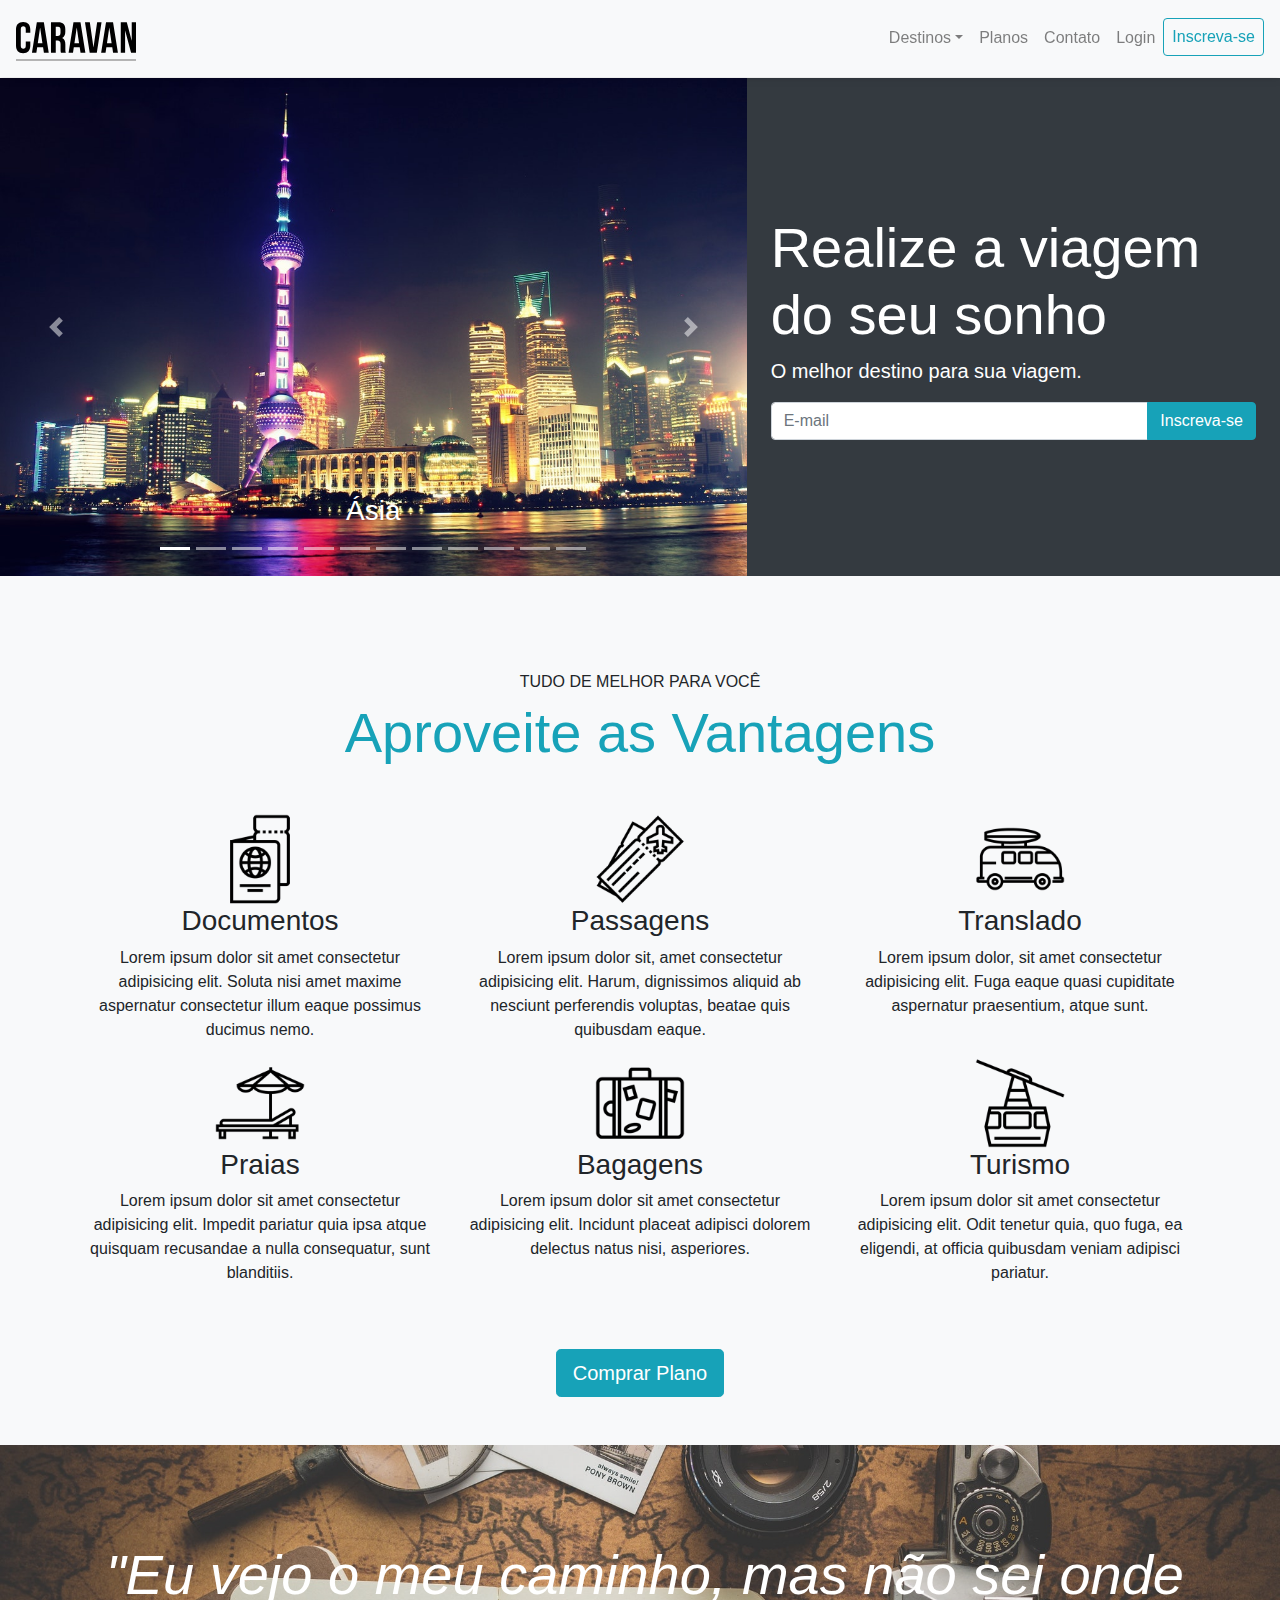
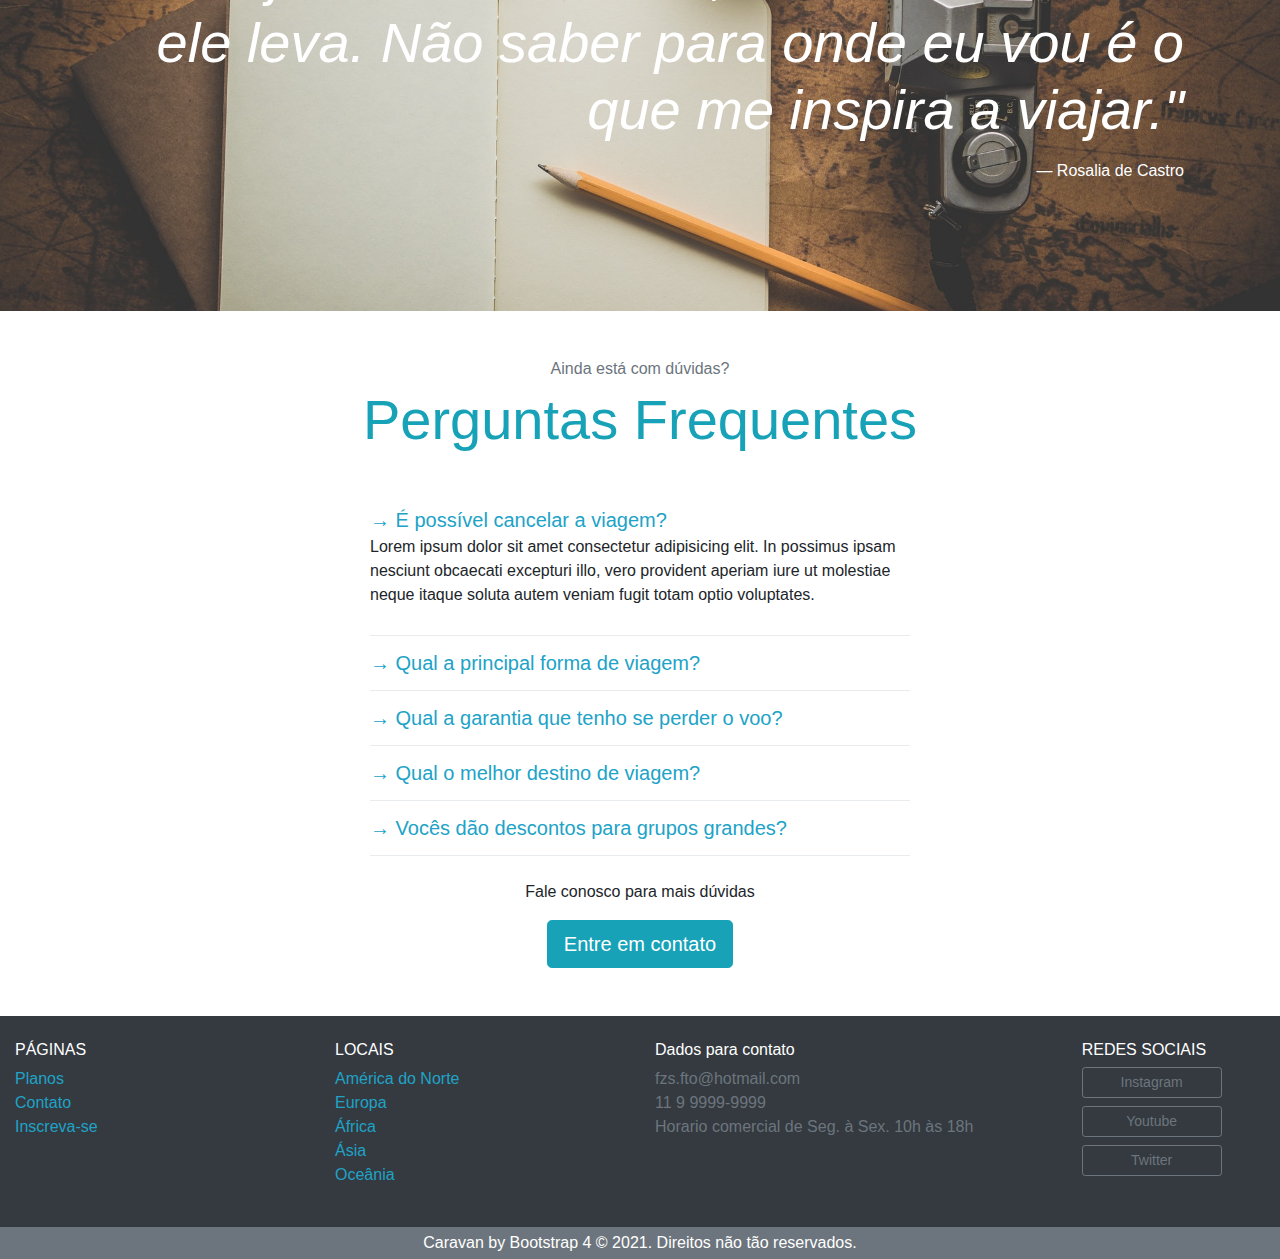
<file: index.html>
<!DOCTYPE html>
<html lang="pt-br">

<head>
  <meta charset="UTF-8" />
  <meta http-equiv="X-UA-Compatible" content="IE=edge" />
  <meta name="viewport" content="width=device-width, initial-scale=1.0" />
  <title>Caravan</title>
  <link rel="stylesheet" href="css/bootstrap.min.css" />
  <link rel="stylesheet" href="css/style.css" />
</head>

<body>
  <!-- Modal -->
  <div class="modal fade" id="modalLogin" tabindex="-1" role="dialog"
    aria-labelledby="modalLoginTitulo" aria-hidden="true">
    <div class="modal-dialog" role="document">
      <div class="modal-content">
        <div class="modal-header">
          <h5 class="modal-title" id="exampleModalLabel">Entre na sua conta</h5>
          <button type="button" class="close" data-dismiss="modal"
            aria-label="Close">
            <span aria-hidden="true">&times;</span>
          </button>
        </div>
        <div class="modal-body">
          <form>
            <div class="form-group">
              <label for="loginEmail">Endereço do E-mail</label>
              <input type="email" class="form-control" id="loginEmail">
            </div>
            <div class="form-group">
              <label for="loginSenha">Senha</label>
              <input type="password" class="form-control" id="loginSenha">
            </div>
            <div class="form-check">
              <input type="checkbox" class="form-check-input"
                id="loginRemenber">
              <label class="form-check-label" for="loginRemember">Mantenha-me
                logado</label>
            </div>
            <button type="submit" class="btn btn-info btn-md btn-block">Fazer
              login</button>
            <small class="form-text text-muted">Esqueceu sua
              senha? <a href="#">Recuperar senha</a></small>
          </form>
        </div>
      </div>
    </div>
  </div>
  <!-- Fim do Modal-->
  <nav class="
            navbar navbar-expand-lg navbar-light
            bg-light
            fixed-top
            py-3
            box-shadow
          ">
    <a href="index.html" class="navbar-brand barra-gray-responsive">
      <img src="img/caravan.svg" alt="Caravan-logo" />
    </a>
    <button class="navbar-toggler" type="button" data-toggle="collapse"
      data-target="#navbarSupportedContent"
      aria-controls="navbarSupportedContent" aria-expanded="false"
      aria-label="Toggle navigation">
      <span class="navbar-toggler-icon"></span>
    </button>

    <div class="collapse navbar-collapse" id="navbarSupportedContent">
      <ul class="navbar-nav ml-auto">
        <li class="nav-item dropdown">
          <a class="nav-link dropdown-toggle" href="#" id="navbarDropdown"
            role="button" data-toggle="dropdown" aria-haspopup="true"
            aria-expanded="false">Destinos</a>
          <div class="dropdown-menu" aria-labelledby="navbarDropdown">
            <a class="dropdown-item" href="pages/north.html">América do
              Norte</a>
            <a class="dropdown-item" href="pages/europe.html">Europa</a>
            <a class="dropdown-item" href="pages/africa.html">África</a>
            <a class="dropdown-item" href="pages/asia.html">Ásia</a>
            <a class="dropdown-item" href="pages/oceania.html">Oceânia</a>
          </div>
        </li>
        <li class="nav-item">
          <a class="nav-link" href="pages/planos.html">Planos</a>
        </li>
        <li class="nav-item">
          <a class="nav-link" href="pages/contato.html">Contato</a>
        </li>
        <li class="nav-item">
          <a class="nav-link" data-toggle="modal" data-target="#modalLogin"
            href="#">Login</a>
        </li>
        <li class="nav-item">
          <a class="btn btn-outline-info px-2"
            href="pages/inscricao.html">Inscreva-se</a>
        </li>
      </ul>
    </div>
  </nav>

  <section class="container-fluid text-white">
    <div class="row bg-dark ">
      <div class="col-lg-7 p-0">
        <div id="carouselLocations" class="carousel slide "
          data-ride="carousel">
          <ol class="carousel-indicators">
            <li data-target="#carouselLocations" data-slide-to="0"
              class="active"></li>
            <li data-target="#carouselLocations" data-slide-to="1"></li>
            <li data-target="#carouselLocations" data-slide-to="3"></li>
            <li data-target="#carouselLocations" data-slide-to="4"></li>
            <li data-target="#carouselLocations" data-slide-to="5"></li>
            <li data-target="#carouselLocations" data-slide-to="6"></li>
            <li data-target="#carouselLocations" data-slide-to="7"></li>
            <li data-target="#carouselLocations" data-slide-to="8"></li>
            <li data-target="#carouselLocations" data-slide-to="9"></li>
            <li data-target="#carouselLocations" data-slide-to="10"></li>
            <li data-target="#carouselLocations" data-slide-to="11"></li>
            <li data-target="#carouselLocations" data-slide-to="11"></li>
          </ol>
          <div class="carousel-inner">
            <div class="carousel-item active">
              <img class="d-block w-100" src="img/carousel/asia1.jpg"
                alt="asia1" />
              <div class="carousel-caption">
                <h3 class="display-5 font-weight-light">Ásia</h3>
              </div>
            </div>
            <div class="carousel-item">
              <img class="d-block w-100" src="img/carousel/europe2.jpg"
                alt="europa1" />
              <div class="carousel-caption">
                <h3 class="display-5 font-weight-light">Europa</h3>
              </div>
            </div>
            <div class="carousel-item">
              <img class="d-block w-100" src="img/carousel/oceania2.jpg"
                alt="oceania2" />
              <div class="carousel-caption">
                <h3 class="display-5 font-weight-light">Oceânia</h3>
              </div>
            </div>
            <div class="carousel-item">
              <img class="d-block w-100" src="img/carousel/america3.jpg"
                alt="america3" />
              <div class="carousel-caption">
                <h3 class="display-5 font-weight-light">América do Norte</h3>
              </div>
            </div>
            <div class="carousel-item">
              <img class="d-block w-100" src="img/carousel/africa1.jpg"
                alt="africa1" />
              <div class="carousel-caption">
                <h3 class="display-5 font-weight-light">África</h3>
              </div>
            </div>
            <div class="carousel-item">
              <img class="d-block w-100" src="img/carousel/europe1.jpg"
                alt="europa1" />
              <div class="carousel-caption">
                <h3 class="display-5 font-weight-light">Europa</h3>
              </div>
            </div>
            <div class="carousel-item">
              <img class="d-block w-100" src="img/carousel/oceania1.jpg"
                alt="oceania1" />
              <div class="carousel-caption">
                <h3 class="display-5 font-weight-light">Oceânia</h3>
              </div>
            </div>
            <div class="carousel-item">
              <img class="d-block w-100" src="img/carousel/america2.jpg"
                alt="america2" />
              <div class="carousel-caption">
                <h3 class="display-5 font-weight-light">América do Norte</h3>
              </div>
            </div>
            <div class="carousel-item">
              <img class="d-block w-100" src="img/carousel/asia2.jpg"
                alt="asia2" />
              <div class="carousel-caption">
                <h3 class="display-5 font-weight-light">Ásia</h3>
              </div>
            </div>
            <div class="carousel-item">
              <img class="d-block w-100" src="img/carousel/africa2.jpg"
                alt="africa2" />
              <div class="carousel-caption">
                <h3 class="display-5 font-weight-light">África</h3>
              </div>
            </div>
            <div class="carousel-item">
              <img class="d-block w-100" src="img/carousel/europe3.jpg"
                alt="europa3" />
              <div class="carousel-caption">
                <h3 class="display-5 font-weight-light">Europa</h3>
              </div>
            </div>
            <div class="carousel-item">
              <img class="d-block w-100" src="img/carousel/america1.jpg"
                alt="america1" />
              <div class="carousel-caption">
                <h3 class="display-5 font-weight-light">América do Norte</h3>
              </div>
            </div>
          </div>
          <a class="carousel-control-prev" href="#carouselLocations"
            role="button" data-slide="prev">
            <span class="carousel-control-prev-icon" aria-hidden="true"></span>
            <span class="sr-only">Anterior</span>
          </a>
          <a class="carousel-control-next" href="#carouselLocations"
            role="button" data-slide="next">
            <span class="carousel-control-next-icon" aria-hidden="true"></span>
            <span class="sr-only">Próximo</span>
          </a>
        </div>
      </div>
      <div class="col-lg-5 p-4 align-self-center">
        <h1 class="display-4">Realize a viagem do seu sonho</h1>
        <p class="lead">O melhor destino para sua viagem.</p>
        <form action="">
          <div class="input-group input-group-default">
            <input type="text" class="form-control" placeholder="E-mail"
              aria-label="E-mail" />
            <span class="input-group-append">
              <button class="btn btn-info" type="button">
                Inscreva-se
              </button>
            </span>
          </div>
        </form>
      </div>
    </div>
  </section>

  <section class="py-5 bg-light text-center">
    <div class="container">
      <div class="my-5">
        <span class="h6 d-block">TUDO DE MELHOR PARA VOCÊ</span>
        <h2 class="display-4 text-info">Aproveite as Vantagens</h2>
      </div>
      <div class="row">
        <div class="col-xl-4 col-md-6">
          <div style="height: 90px" class="d-flex justify-content-center">
            <img src="img/icones/edit/passaporte.png" alt="Passaporte" />
          </div>
          <h3>Documentos</h3>
          <p>
            Lorem ipsum dolor sit amet consectetur adipisicing elit. Soluta nisi
            amet maxime aspernatur consectetur illum eaque possimus ducimus
            nemo.
          </p>
        </div>

        <div class="col-xl-4 col-md-6">
          <div style="height: 90px" class="d-flex justify-content-center">
            <img src="img/icones/edit/passagens.png" alt="Passagens" />
          </div>
          <h3>Passagens</h3>
          <p>
            Lorem ipsum dolor sit, amet consectetur adipisicing elit. Harum,
            dignissimos aliquid ab nesciunt perferendis voluptas, beatae quis
            quibusdam eaque.
          </p>
        </div>

        <div class="col-xl-4 col-md-6">
          <div style="height: 90px" class="d-flex justify-content-center">
            <img src="img/icones/edit/translado.png" alt="Translado" />
          </div>
          <h3>Translado</h3>
          <p>
            Lorem ipsum dolor, sit amet consectetur adipisicing elit. Fuga eaque
            quasi cupiditate aspernatur praesentium, atque sunt.
          </p>
        </div>

        <div class="col-xl-4 col-md-6">
          <div style="height: 90px" class="d-flex justify-content-center">
            <img src="img/icones/edit/praias.png" alt="Praias" />
          </div>
          <h3>Praias</h3>
          <p>
            Lorem ipsum dolor sit amet consectetur adipisicing elit. Impedit
            pariatur quia ipsa atque quisquam recusandae a nulla consequatur,
            sunt blanditiis.
          </p>
        </div>

        <div class="col-xl-4 col-md-6">
          <div style="height: 90px" class="d-flex justify-content-center">
            <img src="img/icones/edit/bagagens.png" alt="Bagagens" />
          </div>
          <h3>Bagagens</h3>
          <p>
            Lorem ipsum dolor sit amet consectetur adipisicing elit. Incidunt
            placeat adipisci dolorem delectus natus nisi, asperiores.
          </p>
        </div>

        <div class="col-xl-4 col-md-6">
          <div style="height: 90px" class="d-flex justify-content-center">
            <img src="img/icones/edit/turismo.png" alt="Turismo" />
          </div>
          <h3>Turismo</h3>
          <p>
            Lorem ipsum dolor sit amet consectetur adipisicing elit. Odit
            tenetur quia, quo fuga, ea eligendi, at officia quibusdam veniam
            adipisci pariatur.
          </p>
        </div>
      </div>

      <a href="pages/planos.html" class="btn btn-info btn-lg mt-5">Comprar
        Plano</a>
    </div>
  </section>
  <section id="home-quote" class="p-md-5">
    <blockquote class="blockquote text-right text-white p-md-5 p-2">
      <p class="display-4">
        <em>"Eu vejo o meu caminho, mas não sei onde ele leva. Não saber para
          onde eu vou é o que me inspira a viajar."</em>
      <footer class="blockquote-footer text-white">Rosalia de Castro</footer>
      </p>
    </blockquote>
  </section>

  <section class="container">
    <div class="my-5 text-center">
      <span class="h6 d-block text-secondary">Ainda está com dúvidas?</span>
      <h2 class="display-4 text-info">Perguntas Frequentes</h2>
    </div>
    <div class="row justify-content-center">
      <div class="col-lg-6" id="perguntasFrequentes" data-children=".pergunta">
        <div class="pergunta py-1">
          <a class="lead font-color-txt" data-toggle="collapse"
            href="#pergunta1" aria-expanded="true"
            aria-controls="pergunta1"><strong> → É possível
              cancelar a viagem?</strong></a>
          <div id="pergunta1" class="collapse show" role="tabpanel"
            data-parent="#perguntasFrequentes">
            <p>Lorem ipsum dolor sit amet consectetur adipisicing elit. In
              possimus ipsam nesciunt obcaecati excepturi illo, vero provident
              aperiam iure ut molestiae neque itaque soluta autem veniam fugit
              totam optio voluptates.</p>
          </div>
        </div>
        <div class="dropdown-divider"></div>
        <div class="pergunta py-1">
          <a class="lead font-color-txt" data-toggle="collapse"
            href="#pergunta2" aria-expanded="true"
            aria-controls="pergunta2"><strong>→ Qual a
              principal forma de viagem?</strong> </a>
          <div id="pergunta2" class="collapse" role="tabpanel"
            data-parent="#perguntasFrequentes">
            <p>Lorem ipsum dolor sit, amet consectetur adipisicing elit. Facere
              in, neque cumque ipsa numquam quis magnam suscipit et dolores
              maxime delectus amet. Architecto quae, facilis eveniet fugit
              doloribus voluptatum eos.</p>
          </div>
        </div>
        <div class="dropdown-divider"></div>
        <div class="pergunta py-1">
          <a class="lead font-color-txt" data-toggle="collapse"
            href="#pergunta3" aria-expanded="true"
            aria-controls="pergunta3"><strong>→ Qual a
              garantia que tenho se perder o voo?</strong> </a>
          <div id="pergunta3" class="collapse" role="tabpanel"
            data-parent="#perguntasFrequentes">
            <p>Lorem ipsum, dolor sit amet consectetur adipisicing elit. Sint,
              aliquam. Voluptatem, quaerat. Ipsa assumenda nesciunt doloremque
              temporibus totam, consequuntur cumque aliquam id dolores veniam
              officia, vitae minima, eum vero blanditiis.</p>
          </div>
        </div>
        <div class="dropdown-divider"></div>
        <div class="pergunta py-1">
          <a class="lead font-color-txt" data-toggle="collapse"
            href="#pergunta4" aria-expanded="true"
            aria-controls="pergunta4"><strong>→ Qual o
              melhor destino de viagem?</strong> </a>
          <div id="pergunta4" class="collapse" role="tabpanel"
            data-parent="#perguntasFrequentes">
            <p>Lorem ipsum dolor sit amet consectetur, adipisicing elit. Vero
              eveniet ab esse velit perspiciatis nulla aspernatur! Ratione eius
              voluptas quibusdam expedita consectetur, quos hic, rem ipsam magni
              illum saepe natus.</p>
          </div>
        </div>
        <div class="dropdown-divider"></div>
        <div class="pergunta py-1">
          <a class="lead font-color-txt" data-toggle="collapse"
            href="#pergunta5" aria-expanded="true"
            aria-controls="pergunta5"><strong>→ Vocês dão
              descontos para grupos grandes?</strong> </a>
          <div id="pergunta5" class="collapse" role="tabpanel"
            data-parent="#perguntasFrequentes">
            <p>Lorem ipsum dolor, sit amet consectetur adipisicing elit.
              Molestiae deleniti quam aperiam odit tempore provident, at
              possimus error ab velit quidem facilis, delectus minus? Fugiat
              exercitationem neque odio dolorum cumque.</p>
          </div>
        </div>
        <div class="dropdown-divider"></div>
      </div>

  </section>
  <div class="text-center my-3">
    <p class="col-md">Fale conosco para mais dúvidas</p>
    <a href="pages/contato.html" class="btn btn-info btn-lg">Entre em
      contato</a>
  </div>

  <footer class="bg-dark text-white mt-5">
    <div class="container-fluid py-4">
      <div class="row">
        <div class="col-md-3 col-6">
          <h4 class="h6">PÁGINAS</h4>
          <ul class="list-unstyled">
            <li><a class="font-color-txt" href="pages/planos.html">Planos</a>
            </li>
            <li><a class="font-color-txt" href="pages/contato.html">Contato</a>
            </li>
            <li><a class="font-color-txt"
                href="pages/inscricao.html">Inscreva-se</a>
            </li>
          </ul>
        </div>
        <div class="col-md-3 col-6">
          <h4 class="h6">LOCAIS</h4>
          <ul class="list-unstyled">
            <li><a class="font-color-txt" href="pages/north.html">América do
                Norte</a>
            </li>
            <li><a class="font-color-txt" href="pages/europe.html">Europa</a>
            </li>
            <li><a class="font-color-txt" href="pages/africa.html">África</a>
            </li>
            <li><a class="font-color-txt" href="pages/asia.html">Ásia</a></li>
            <li><a class="font-color-txt" href="pages/oceania.html">Oceânia</a>
            </li>
          </ul>
        </div>
        <div class="col-md-4 col-6">
          <h4 class="h6">Dados para contato</h4>
          <ul class="list-unstyled text-secondary">
            <li class="email">fzs.fto@hotmail.com</li>
            <li>11 9 9999-9999</li>
            <li>Horario comercial de Seg. à Sex. 10h às 18h</li>
          </ul>
        </div>
        <div class="col-md-2 col-6">
          <h4 class="h6">REDES SOCIAIS</h4>
          <ul class="list-unstyled">
            <li><a class="btn btn-outline-secondary btn-sm btn-block mb-2"
                href="https://www.instagram.com/" target="_blank"
                style="max-width: 140px;">Instagram</a></li>
            <li><a class="btn btn-outline-secondary btn-sm btn-block mb-2"
                href="https://www.youtube.com" target="_blank"
                style="max-width: 140px;">Youtube</a></li>
            <li><a class="btn btn-outline-secondary btn-sm btn-block mb-2"
                href="https://twitter.com" target="_blank"
                style="max-width: 140px;">Twitter</a></li>
          </ul>
        </div>
      </div>
    </div>
    </div>
    <div class="bg-secondary text-center py-1">
      <p class="mb-0">Caravan by Bootstrap 4 © 2021. Direitos não tão
        reservados.</p>
    </div>
  </footer>

  <script type="text/javascript" src="js/popper.min.js"></script>
  <script type="text/javascript" src="js/jquery-3.5.1.slim.min.js"></script>
  <script type="text/javascript" src="js/bootstrap.min.js"></script>
  <script type="text/javascript" src="js/app.js"></script>

</body>

</html>
</file>
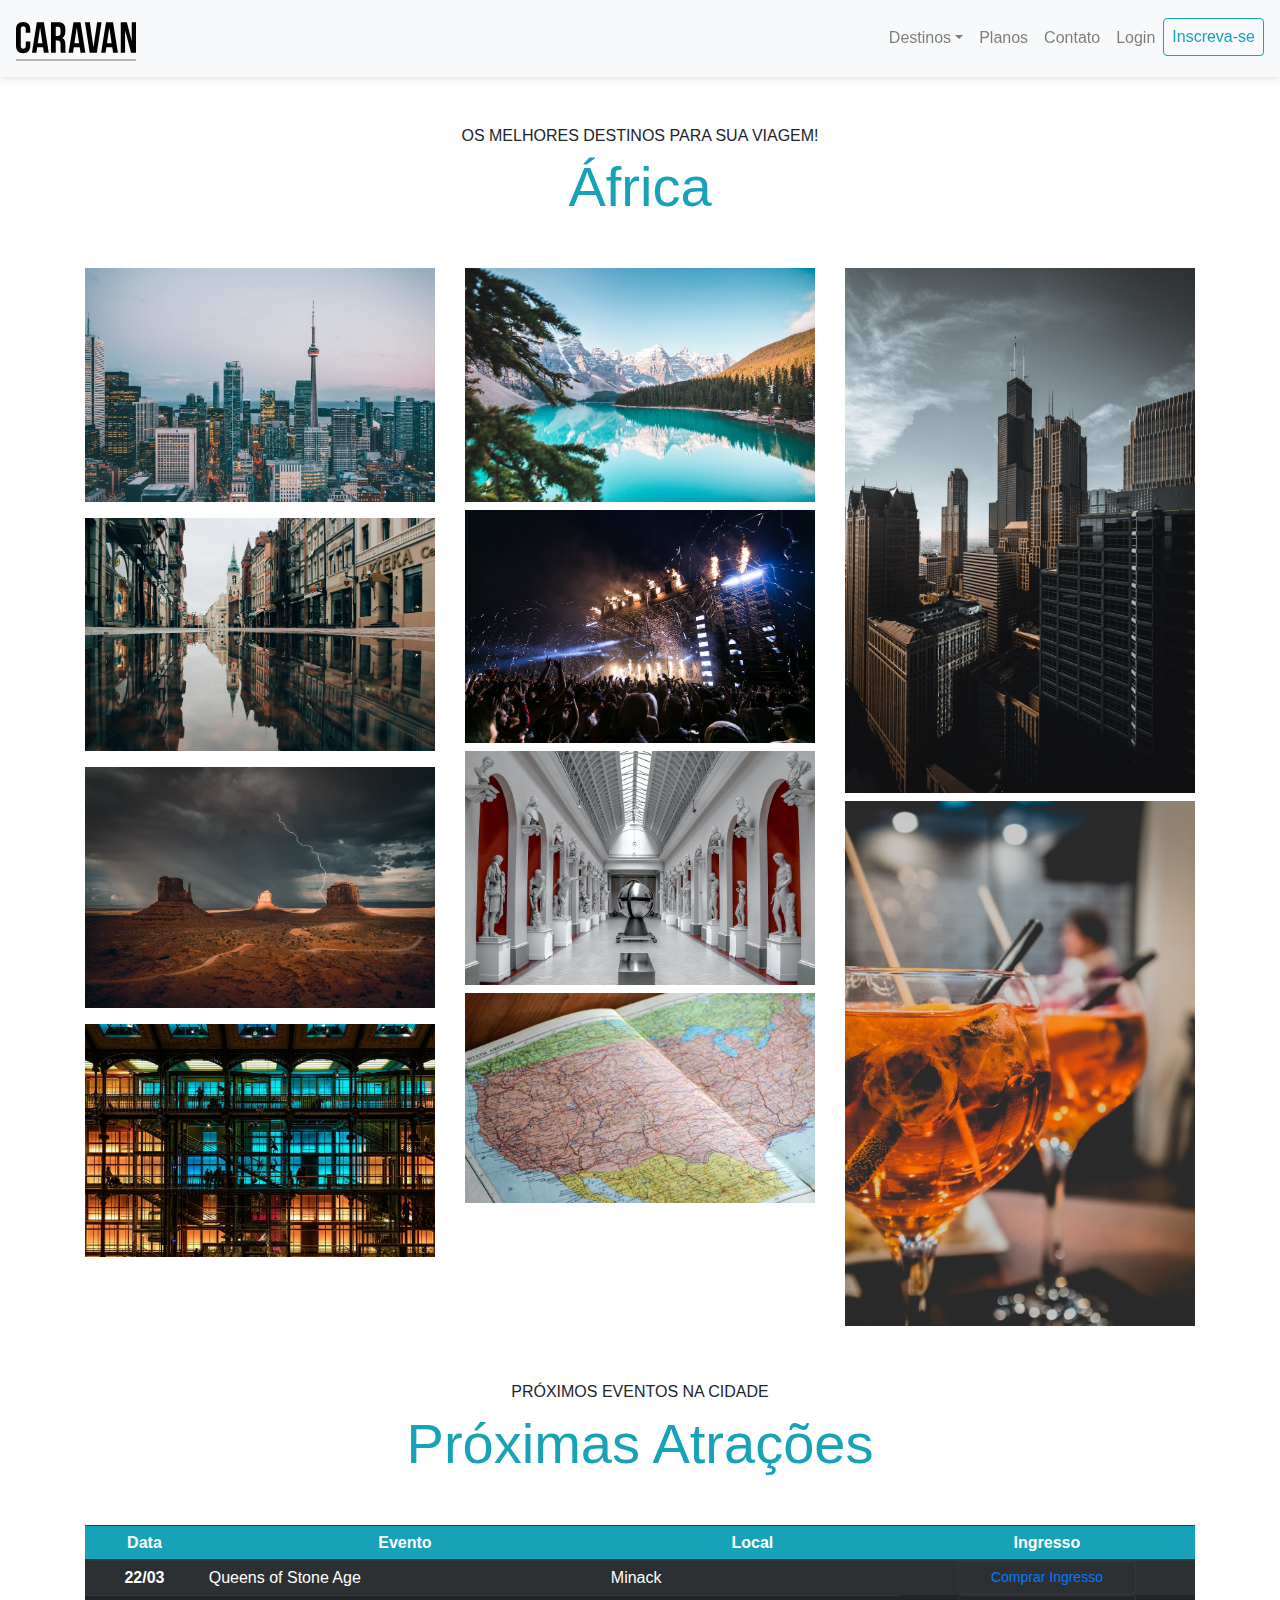
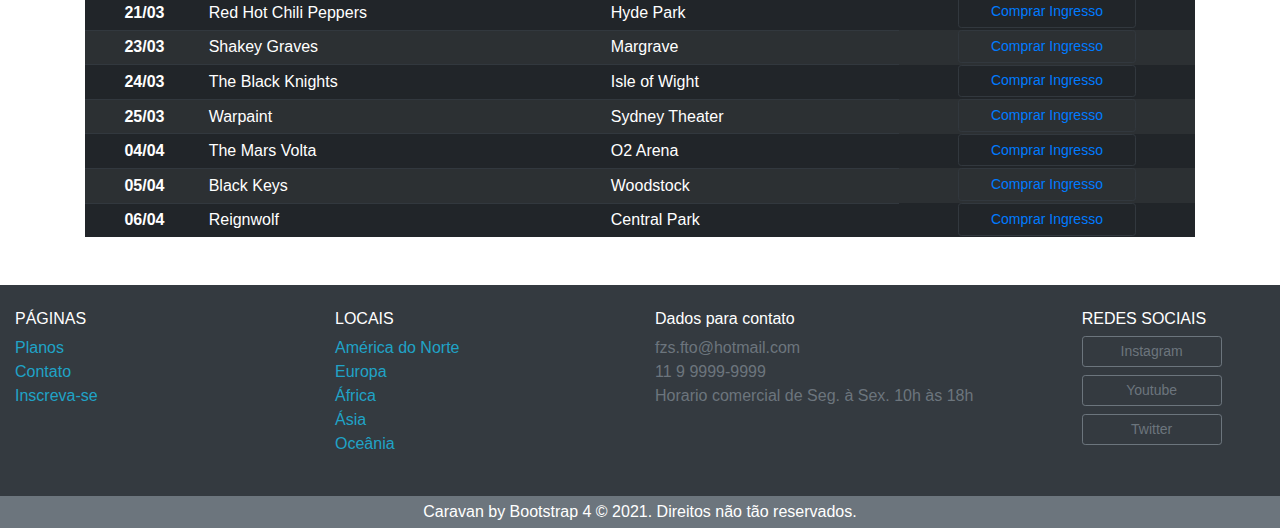
<file: pages/africa.html>
<!DOCTYPE html>
<html lang="pt-br">

<head>
  <meta charset="UTF-8" />
  <meta http-equiv="X-UA-Compatible" content="IE=edge" />
  <meta name="viewport" content="width=device-width, initial-scale=1.0" />
  <title>África</title>
  <link rel="stylesheet" href="../css/bootstrap.min.css" />
  <link rel="stylesheet" href="../css/style.css" />
</head>

<body>
  <!-- Modal -->
  <div class="modal fade" id="modalLogin" tabindex="-1" role="dialog"
    aria-labelledby="modalLoginTitulo" aria-hidden="true">
    <div class="modal-dialog" role="document">
      <div class="modal-content">
        <div class="modal-header">
          <h5 class="modal-title" id="exampleModalLabel">Entre na sua conta</h5>
          <button type="button" class="close" data-dismiss="modal"
            aria-label="Close">
            <span aria-hidden="true">&times;</span>
          </button>
        </div>
        <div class="modal-body">
          <form>
            <div class="form-group">
              <label for="loginEmail">Endereço do E-mail</label>
              <input type="email" class="form-control" id="loginEmail">
            </div>
            <div class="form-group">
              <label for="loginSenha">Senha</label>
              <input type="password" class="form-control" id="loginSenha">
            </div>
            <div class="form-check">
              <input type="checkbox" class="form-check-input"
                id="loginRemenber">
              <label class="form-check-label" for="loginRemember">Mantenha-me
                logado</label>
            </div>
            <button type="submit" class="btn btn-info btn-md btn-block">Fazer
              login</button>
            <small class="form-text text-muted">Esqueceu sua
              senha? <a href="#">Recuperar senha</a></small>
          </form>
        </div>
      </div>
    </div>
  </div>
  <!--Fim do Modal-->
  <nav class="
            navbar navbar-expand-lg navbar-light
            bg-light
            fixed-top
            py-3
            box-shadow
          ">
    <a href="../index.html" class="navbar-brand barra-gray-responsive">
      <img src="../img/caravan.svg" alt="Caravan-logo" />
    </a>

    <button class="navbar-toggler" type="button" data-toggle="collapse"
      data-target="#navbarSupportedContent"
      aria-controls="navbarSupportedContent" aria-expanded="false"
      aria-label="Toggle navigation">
      <span class="navbar-toggler-icon"></span>

    </button>

    <div class="collapse navbar-collapse" id="navbarSupportedContent">
      <ul class="navbar-nav ml-auto">
        <li class="nav-item dropdown">
          <a class="nav-link dropdown-toggle" href="#" id="navbarDropdown"
            role="button" data-toggle="dropdown" aria-haspopup="true"
            aria-expanded="false">Destinos</a>
          <div class="dropdown-menu" aria-labelledby="navbarDropdown">
            <a class="dropdown-item" href="north.html">América do
              Norte</a>
            <a class="dropdown-item" href="europe.html">Europa</a>
            <a class="dropdown-item" href="africa.html">África</a>
            <a class="dropdown-item" href="asia.html">Ásia</a>
            <a class="dropdown-item" href="oceania.html">Oceânia</a>
          </div>
        </li>
        <li class="nav-item">
          <a class="nav-link" href="planos.html">Planos</a>
        </li>
        <li class="nav-item">
          <a class="nav-link" href="contato.html">Contato</a>
        </li>
        <li class="nav-item">
          <a class="nav-link" data-toggle="modal" data-target="#modalLogin"
            href="#">Login</a>
        </li>
        <li class="nav-item">
          <a class="btn btn-outline-info px-2"
            href="inscricao.html">Inscreva-se</a>
        </li>
      </ul>
    </div>
  </nav>

  <section class="container">
    <div class="text-center my-5">
      <span class="h6 d-block">OS MELHORES DESTINOS PARA SUA VIAGEM!</span>
      <h1 class="display-4 text-info">África</h1>
    </div>
    <div class="row">
      <div class="col-md">
        <img class="img-fluid mb-3" src="../img/local/north/foto-1.jpg"
          alt="Foto-1">
        <img class="img-fluid mb-3" src="../img/local/north/foto-2.jpg"
          alt="Foto-2">
        <img class="img-fluid mb-3" src="../img/local/north/foto-3.jpg"
          alt="Foto-3">
        <img class="img-fluid mb-3" src="../img/local/north/foto-9.jpg"
          alt="Foto-5">

      </div>
      <div class="col-md">
        <img class="img-fluid mb-2" src="../img/local/north/foto-4.jpg"
          alt="Foto-4">
        <img class="img-fluid mb-2" src="../img/local/north/foto-5.jpg"
          alt="Foto-5">
        <img class="img-fluid mb-2" src="../img/local/north/foto-8.jpg"
          alt="Foto-5">
        <img class="img-fluid mb-2" src="../img/local/north/foto-11.jpg"
          alt="Foto-5">
      </div>
      <div class="col-md">
        <img class="img-fluid mb-2" src="../img/local/north/foto-6.jpg"
          alt="Foto-6">
        <img class="img-fluid mb-2" src="../img/local/north/foto-7.jpg"
          alt="Foto-7">
      </div>
    </div>
  </section>

  <section class="container">
    <div class="text-center my-5">
      <span class="h6 d-block">PRÓXIMOS EVENTOS NA CIDADE</span>
      <h1 class="display-4 text-info">Próximas Atrações</h1>
    </div>

    <table
      class="table table-hover table-dark table-sm table-striped table-responsive-md">
      <thead>
        <tr class="bg-info text-center">
          <th scope="col">Data</th>
          <th scope="col">Evento</th>
          <th scope="col">Local</th>
          <th scope="col">Ingresso</th>
        </tr>
      </thead>
      <tbody class="table-cntr">
        <tr>
          <th scope="row" class="th-cntr">22/03</th>
          <td>Queens of Stone Age</td>
          <td>Minack </td>
          <td class="btn btn-sm btn-outline-success td-cntr">
            <a href="#">Comprar Ingresso</a>
          </td>
        </tr>
        <tr>
          <th scope="row" class="th-cntr">21/03</th>
          <td>Red Hot Chili Peppers</td>
          <td>Hyde Park</td>
          <td class="btn btn-sm btn-outline-success td-cntr">
            <a href="#">Comprar Ingresso</a>
          </td>
          </td>
        </tr>
        <tr>
          <th scope="row" class="th-cntr">23/03</th>
          <td>Shakey Graves</td>
          <td>Margrave</td>
          <td class="btn btn-sm btn-outline-success td-cntr">
            <a href="#">Comprar Ingresso</a>
          </td>
        </tr>
        <tr>
          <th scope="row" class="th-cntr">24/03</th>
          <td>The Black Knights</td>
          <td>Isle of Wight</td>
          <td class="btn btn-sm btn-outline-success td-cntr">
            <a href="#">Comprar Ingresso</a>
          </td>
        </tr>
        <tr>
          <th scope="row" class="th-cntr">25/03</th>
          <td>Warpaint</td>
          <td>Sydney Theater</td>
          <td class="btn btn-sm btn-outline-success td-cntr">
            <a href="#">Comprar Ingresso</a>
          </td>
        </tr>
        <tr>
          <th scope="row" class="th-cntr">04/04</th>
          <td>The Mars Volta</td>
          <td>O2 Arena</td>
          <td class="btn btn-sm btn-outline-success td-cntr">
            <a href="#">Comprar Ingresso</a>
          </td>
        </tr>
        <tr>
          <th scope="row" class="th-cntr">05/04</th>
          <td>Black Keys</td>
          <td>Woodstock</td>
          <td class="btn btn-sm btn-outline-success td-cntr">
            <a href="#">Comprar Ingresso</a>
          </td>
        </tr>
        <tr>
          <th scope="row" class="th-cntr">06/04</th>
          <td>Reignwolf</td>
          <td>Central Park</td>
          <td class="btn btn-sm btn-outline-success td-cntr">
            <a href="#">Comprar Ingresso
            </a>
          </td>
        </tr>
      </tbody>
    </table>

  </section>

  <footer class="bg-dark text-white mt-5">
    <div class="container-fluid py-4">
      <div class="row">
        <div class="col-md-3 col-6">
          <h4 class="h6">PÁGINAS</h4>
          <ul class="list-unstyled">
            <li><a class="font-color-txt" href="planos.html">Planos</a></li>
            <li><a class="font-color-txt" href="contato.html">Contato</a></li>
            <li><a class="font-color-txt" href="inscricao.html">Inscreva-se</a>
            </li>
          </ul>
        </div>
        <div class="col-md-3 col-6">
          <h4 class="h6">LOCAIS</h4>
          <ul class="list-unstyled">
            <li><a class="font-color-txt" href="north.html">América do
                Norte</a>
            </li>
            <li><a class="font-color-txt" href="europe.html">Europa</a>
            </li>
            <li><a class="font-color-txt" href="africa.html">África</a>
            </li>
            <li><a class="font-color-txt" href="asia.html">Ásia</a></li>
            <li><a class="font-color-txt" href="oceania.html">Oceânia</a>
            </li>
          </ul>
        </div>
        <div class="col-md-4 col-6">
          <h4 class="h6">Dados para contato</h4>
          <ul class="list-unstyled text-secondary">
            <li class="email">fzs.fto@hotmail.com</li>
            <li>11 9 9999-9999</li>
            <li>Horario comercial de Seg. à Sex. 10h às 18h</li>
          </ul>
        </div>
        <div class="col-md-2 col-6">
          <h4 class="h6">REDES SOCIAIS</h4>
          <ul class="list-unstyled">
            <li><a class="btn btn-outline-secondary btn-sm btn-block mb-2"
                href="https://www.instagram.com/" target="_blank"
                style="max-width: 140px;">Instagram</a></li>
            <li><a class="btn btn-outline-secondary btn-sm btn-block mb-2"
                href="https://www.youtube.com" target="_blank"
                style="max-width: 140px;">Youtube</a></li>
            <li><a class="btn btn-outline-secondary btn-sm btn-block mb-2"
                href="https://twitter.com" target="_blank"
                style="max-width: 140px;">Twitter</a></li>
          </ul>
        </div>
      </div>
    </div>
    </div>
    <div class="bg-secondary text-center py-1">
      <p class="mb-0">Caravan by Bootstrap 4 © 2021. Direitos não tão
        reservados.</p>
    </div>
  </footer>

  <script type="text/javascript" src="../js/popper.min.js"></script>
  <script type="text/javascript" src="../js/jquery-3.5.1.slim.min.js"></script>
  <script type="text/javascript" src="../js/bootstrap.min.js"></script>
  <script type="text/javascript" src="../js/app.js"></script>

</body>

</html>
</file>
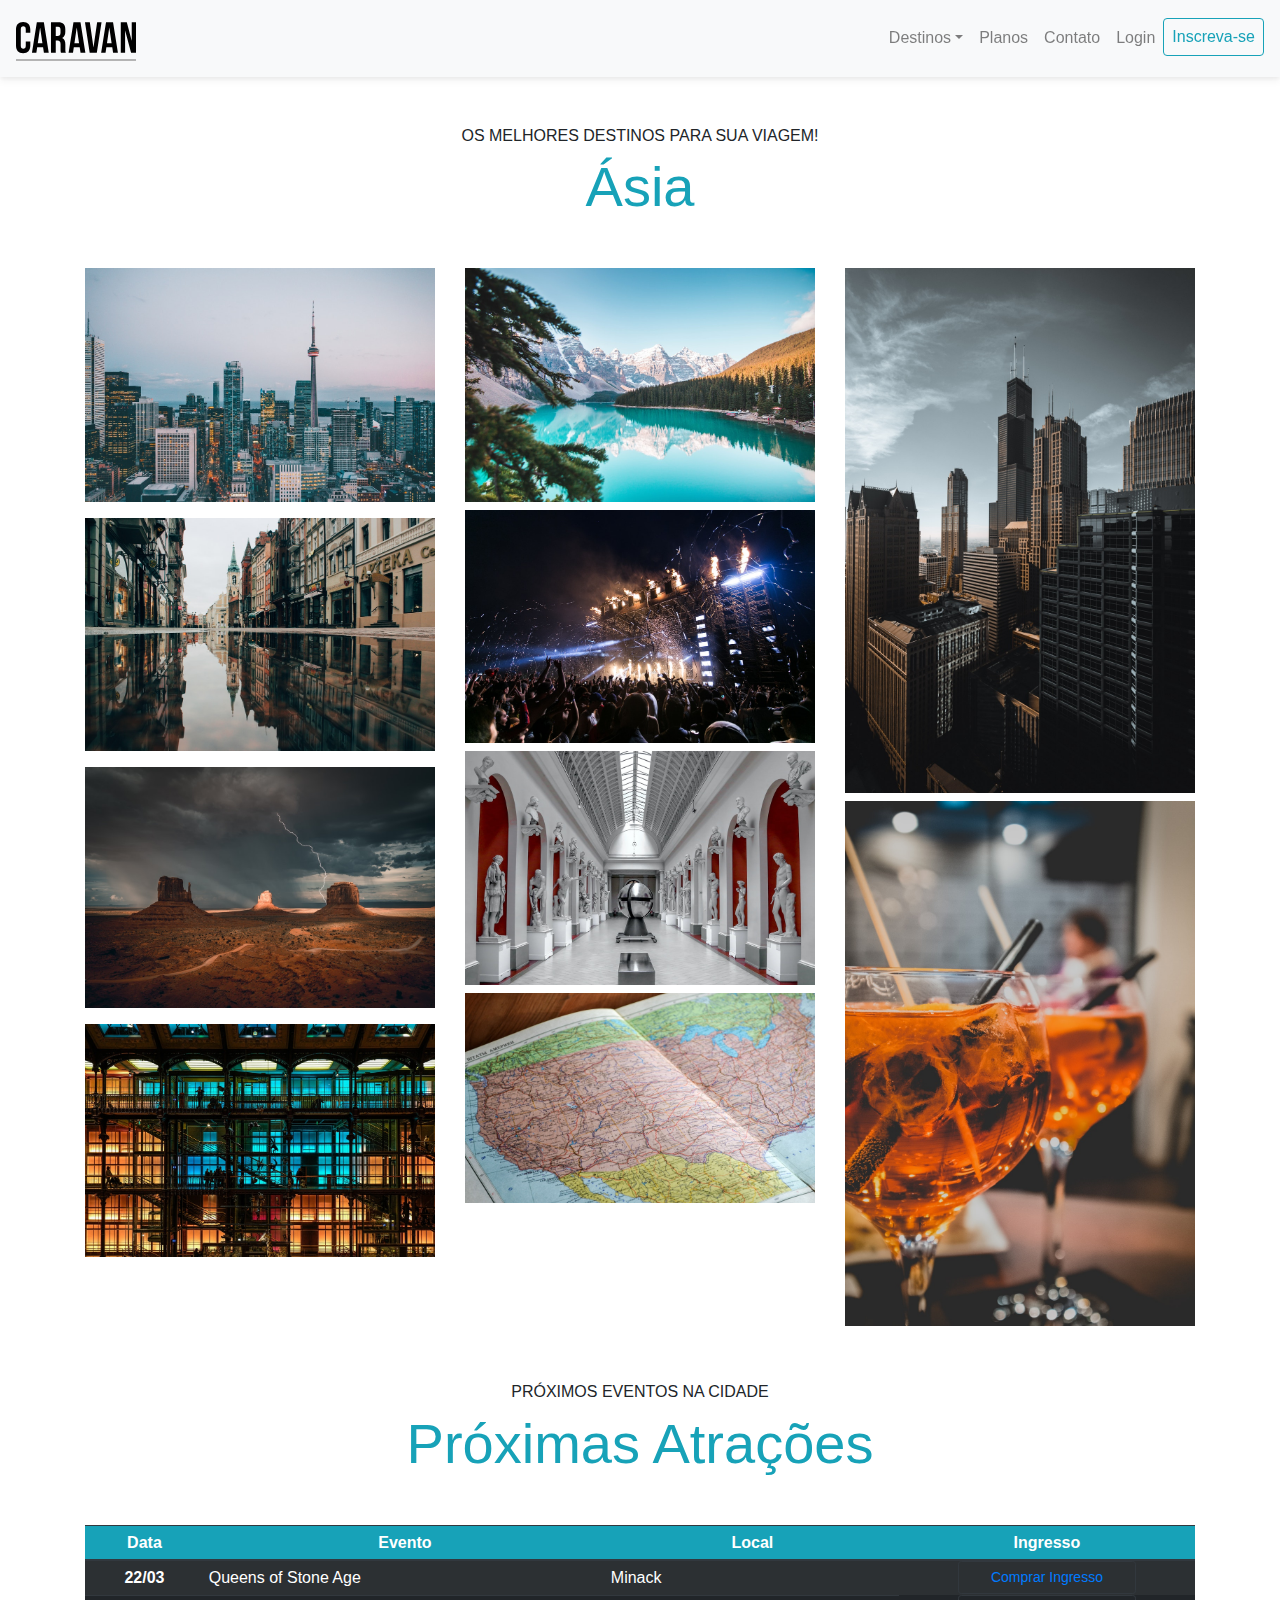
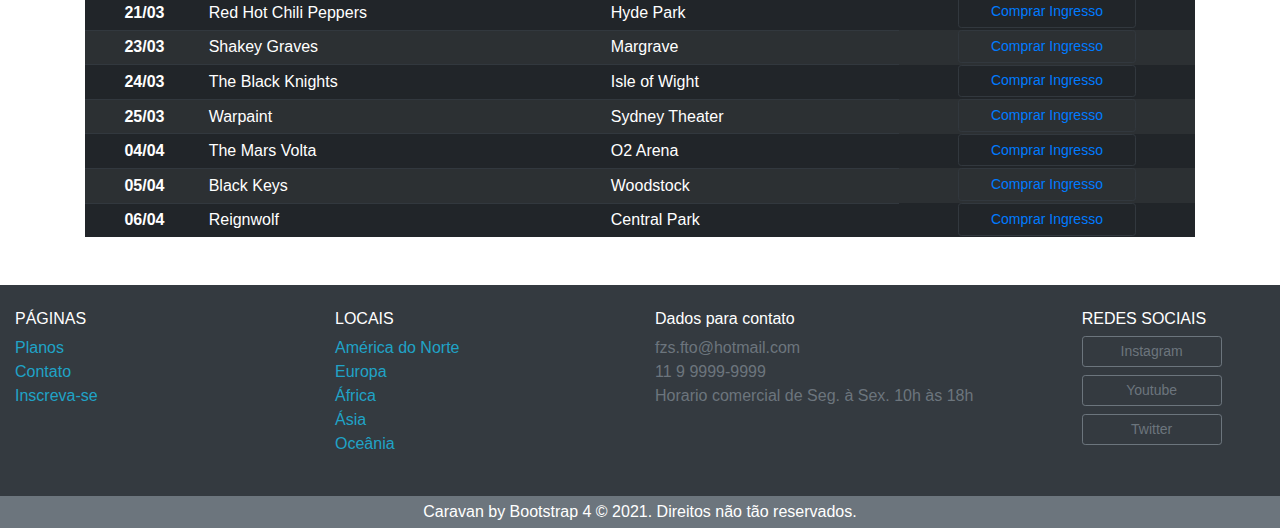
<file: pages/asia.html>
<!DOCTYPE html>
<html lang="pt-br">

<head>
  <meta charset="UTF-8" />
  <meta http-equiv="X-UA-Compatible" content="IE=edge" />
  <meta name="viewport" content="width=device-width, initial-scale=1.0" />
  <title>Ásia</title>
  <link rel="stylesheet" href="../css/bootstrap.min.css" />
  <link rel="stylesheet" href="../css/style.css" />
</head>

<body>
  <!-- Modal -->
  <div class="modal fade" id="modalLogin" tabindex="-1" role="dialog"
    aria-labelledby="modalLoginTitulo" aria-hidden="true">
    <div class="modal-dialog" role="document">
      <div class="modal-content">
        <div class="modal-header">
          <h5 class="modal-title" id="exampleModalLabel">Entre na sua conta</h5>
          <button type="button" class="close" data-dismiss="modal"
            aria-label="Close">
            <span aria-hidden="true">&times;</span>
          </button>
        </div>
        <div class="modal-body">
          <form>
            <div class="form-group">
              <label for="loginEmail">Endereço do E-mail</label>
              <input type="email" class="form-control" id="loginEmail">
            </div>
            <div class="form-group">
              <label for="loginSenha">Senha</label>
              <input type="password" class="form-control" id="loginSenha">
            </div>
            <div class="form-check">
              <input type="checkbox" class="form-check-input"
                id="loginRemenber">
              <label class="form-check-label" for="loginRemember">Mantenha-me
                logado</label>
            </div>
            <button type="submit" class="btn btn-info btn-md btn-block">Fazer
              login</button>
            <small class="form-text text-muted">Esqueceu sua
              senha? <a href="#">Recuperar senha</a></small>
          </form>
        </div>
      </div>
    </div>
  </div>
  <!--Fim do Modal-->
  <nav class="
            navbar navbar-expand-lg navbar-light
            bg-light
            fixed-top
            py-3
            box-shadow
          ">
    <a href="../index.html" class="navbar-brand barra-gray-responsive">
      <img src="../img/caravan.svg" alt="Caravan-logo" />
    </a>

    <button class="navbar-toggler" type="button" data-toggle="collapse"
      data-target="#navbarSupportedContent"
      aria-controls="navbarSupportedContent" aria-expanded="false"
      aria-label="Toggle navigation">
      <span class="navbar-toggler-icon"></span>

    </button>

    <div class="collapse navbar-collapse" id="navbarSupportedContent">
      <ul class="navbar-nav ml-auto">
        <li class="nav-item dropdown">
          <a class="nav-link dropdown-toggle" href="#" id="navbarDropdown"
            role="button" data-toggle="dropdown" aria-haspopup="true"
            aria-expanded="false">Destinos</a>
          <div class="dropdown-menu" aria-labelledby="navbarDropdown">
            <a class="dropdown-item" href="north.html">América do
              Norte</a>
            <a class="dropdown-item" href="europe.html">Europa</a>
            <a class="dropdown-item" href="africa.html">África</a>
            <a class="dropdown-item" href="asia.html">Ásia</a>
            <a class="dropdown-item" href="oceania.html">Oceânia</a>
          </div>
        </li>
        <li class="nav-item">
          <a class="nav-link" href="planos.html">Planos</a>
        </li>
        <li class="nav-item">
          <a class="nav-link" href="contato.html">Contato</a>
        </li>
        <li class="nav-item">
          <a class="nav-link" data-toggle="modal" data-target="#modalLogin"
            href="#">Login</a>
        </li>
        <li class="nav-item">
          <a class="btn btn-outline-info px-2"
            href="inscricao.html">Inscreva-se</a>
        </li>
      </ul>
    </div>
  </nav>

  <section class="container">
    <div class="text-center my-5">
      <span class="h6 d-block">OS MELHORES DESTINOS PARA SUA VIAGEM!</span>
      <h1 class="display-4 text-info">Ásia</h1>
    </div>
    <div class="row">
      <div class="col-md">
        <img class="img-fluid mb-3" src="../img/local/north/foto-1.jpg"
          alt="Foto-1">
        <img class="img-fluid mb-3" src="../img/local/north/foto-2.jpg"
          alt="Foto-2">
        <img class="img-fluid mb-3" src="../img/local/north/foto-3.jpg"
          alt="Foto-3">
        <img class="img-fluid mb-3" src="../img/local/north/foto-9.jpg"
          alt="Foto-5">

      </div>
      <div class="col-md">
        <img class="img-fluid mb-2" src="../img/local/north/foto-4.jpg"
          alt="Foto-4">
        <img class="img-fluid mb-2" src="../img/local/north/foto-5.jpg"
          alt="Foto-5">
        <img class="img-fluid mb-2" src="../img/local/north/foto-8.jpg"
          alt="Foto-5">
        <img class="img-fluid mb-2" src="../img/local/north/foto-11.jpg"
          alt="Foto-5">
      </div>
      <div class="col-md">
        <img class="img-fluid mb-2" src="../img/local/north/foto-6.jpg"
          alt="Foto-6">
        <img class="img-fluid mb-2" src="../img/local/north/foto-7.jpg"
          alt="Foto-7">
      </div>
    </div>
  </section>

  <section class="container">
    <div class="text-center my-5">
      <span class="h6 d-block">PRÓXIMOS EVENTOS NA CIDADE</span>
      <h1 class="display-4 text-info">Próximas Atrações</h1>
    </div>

    <table
      class="table table-hover table-dark table-sm table-striped table-responsive-md">
      <thead>
        <tr class="bg-info text-center">
          <th scope="col">Data</th>
          <th scope="col">Evento</th>
          <th scope="col">Local</th>
          <th scope="col">Ingresso</th>
        </tr>
      </thead>
      <tbody class="table-cntr">
        <tr>
          <th scope="row" class="th-cntr">22/03</th>
          <td>Queens of Stone Age</td>
          <td>Minack </td>
          <td class="btn btn-sm btn-outline-success td-cntr">
            <a href="#">Comprar Ingresso</a>
          </td>
        </tr>
        <tr>
          <th scope="row" class="th-cntr">21/03</th>
          <td>Red Hot Chili Peppers</td>
          <td>Hyde Park</td>
          <td class="btn btn-sm btn-outline-success td-cntr">
            <a href="#">Comprar Ingresso</a>
          </td>
          </td>
        </tr>
        <tr>
          <th scope="row" class="th-cntr">23/03</th>
          <td>Shakey Graves</td>
          <td>Margrave</td>
          <td class="btn btn-sm btn-outline-success td-cntr">
            <a href="#">Comprar Ingresso</a>
          </td>
        </tr>
        <tr>
          <th scope="row" class="th-cntr">24/03</th>
          <td>The Black Knights</td>
          <td>Isle of Wight</td>
          <td class="btn btn-sm btn-outline-success td-cntr">
            <a href="#">Comprar Ingresso</a>
          </td>
        </tr>
        <tr>
          <th scope="row" class="th-cntr">25/03</th>
          <td>Warpaint</td>
          <td>Sydney Theater</td>
          <td class="btn btn-sm btn-outline-success td-cntr">
            <a href="#">Comprar Ingresso</a>
          </td>
        </tr>
        <tr>
          <th scope="row" class="th-cntr">04/04</th>
          <td>The Mars Volta</td>
          <td>O2 Arena</td>
          <td class="btn btn-sm btn-outline-success td-cntr">
            <a href="#">Comprar Ingresso</a>
          </td>
        </tr>
        <tr>
          <th scope="row" class="th-cntr">05/04</th>
          <td>Black Keys</td>
          <td>Woodstock</td>
          <td class="btn btn-sm btn-outline-success td-cntr">
            <a href="#">Comprar Ingresso</a>
          </td>
        </tr>
        <tr>
          <th scope="row" class="th-cntr">06/04</th>
          <td>Reignwolf</td>
          <td>Central Park</td>
          <td class="btn btn-sm btn-outline-success td-cntr">
            <a href="#">Comprar Ingresso
            </a>
          </td>
        </tr>
      </tbody>
    </table>

  </section>

  <footer class="bg-dark text-white mt-5">
    <div class="container-fluid py-4">
      <div class="row">
        <div class="col-md-3 col-6">
          <h4 class="h6">PÁGINAS</h4>
          <ul class="list-unstyled">
            <li><a class="font-color-txt" href="planos.html">Planos</a></li>
            <li><a class="font-color-txt" href="contato.html">Contato</a></li>
            <li><a class="font-color-txt" href="inscricao.html">Inscreva-se</a>
            </li>
          </ul>
        </div>
        <div class="col-md-3 col-6">
          <h4 class="h6">LOCAIS</h4>
          <ul class="list-unstyled">
            <li><a class="font-color-txt" href="north.html">América do
                Norte</a>
            </li>
            <li><a class="font-color-txt" href="europe.html">Europa</a>
            </li>
            <li><a class="font-color-txt" href="africa.html">África</a>
            </li>
            <li><a class="font-color-txt" href="asia.html">Ásia</a></li>
            <li><a class="font-color-txt" href="oceania.html">Oceânia</a>
            </li>
          </ul>
        </div>
        <div class="col-md-4 col-6">
          <h4 class="h6">Dados para contato</h4>
          <ul class="list-unstyled text-secondary">
            <li class="email">fzs.fto@hotmail.com</li>
            <li>11 9 9999-9999</li>
            <li>Horario comercial de Seg. à Sex. 10h às 18h</li>
          </ul>
        </div>
        <div class="col-md-2 col-6">
          <h4 class="h6">REDES SOCIAIS</h4>
          <ul class="list-unstyled">
            <li><a class="btn btn-outline-secondary btn-sm btn-block mb-2"
                href="https://www.instagram.com/" target="_blank"
                style="max-width: 140px;">Instagram</a></li>
            <li><a class="btn btn-outline-secondary btn-sm btn-block mb-2"
                href="https://www.youtube.com" target="_blank"
                style="max-width: 140px;">Youtube</a></li>
            <li><a class="btn btn-outline-secondary btn-sm btn-block mb-2"
                href="https://twitter.com" target="_blank"
                style="max-width: 140px;">Twitter</a></li>
          </ul>
        </div>
      </div>
    </div>
    </div>
    <div class="bg-secondary text-center py-1">
      <p class="mb-0">Caravan by Bootstrap 4 © 2021. Direitos não tão
        reservados.</p>
    </div>
  </footer>

  <script type="text/javascript" src="../js/popper.min.js"></script>
  <script type="text/javascript" src="../js/jquery-3.5.1.slim.min.js"></script>
  <script type="text/javascript" src="../js/bootstrap.min.js"></script>
  <script type="text/javascript" src="../js/app.js"></script>

</body>

</html>
</file>
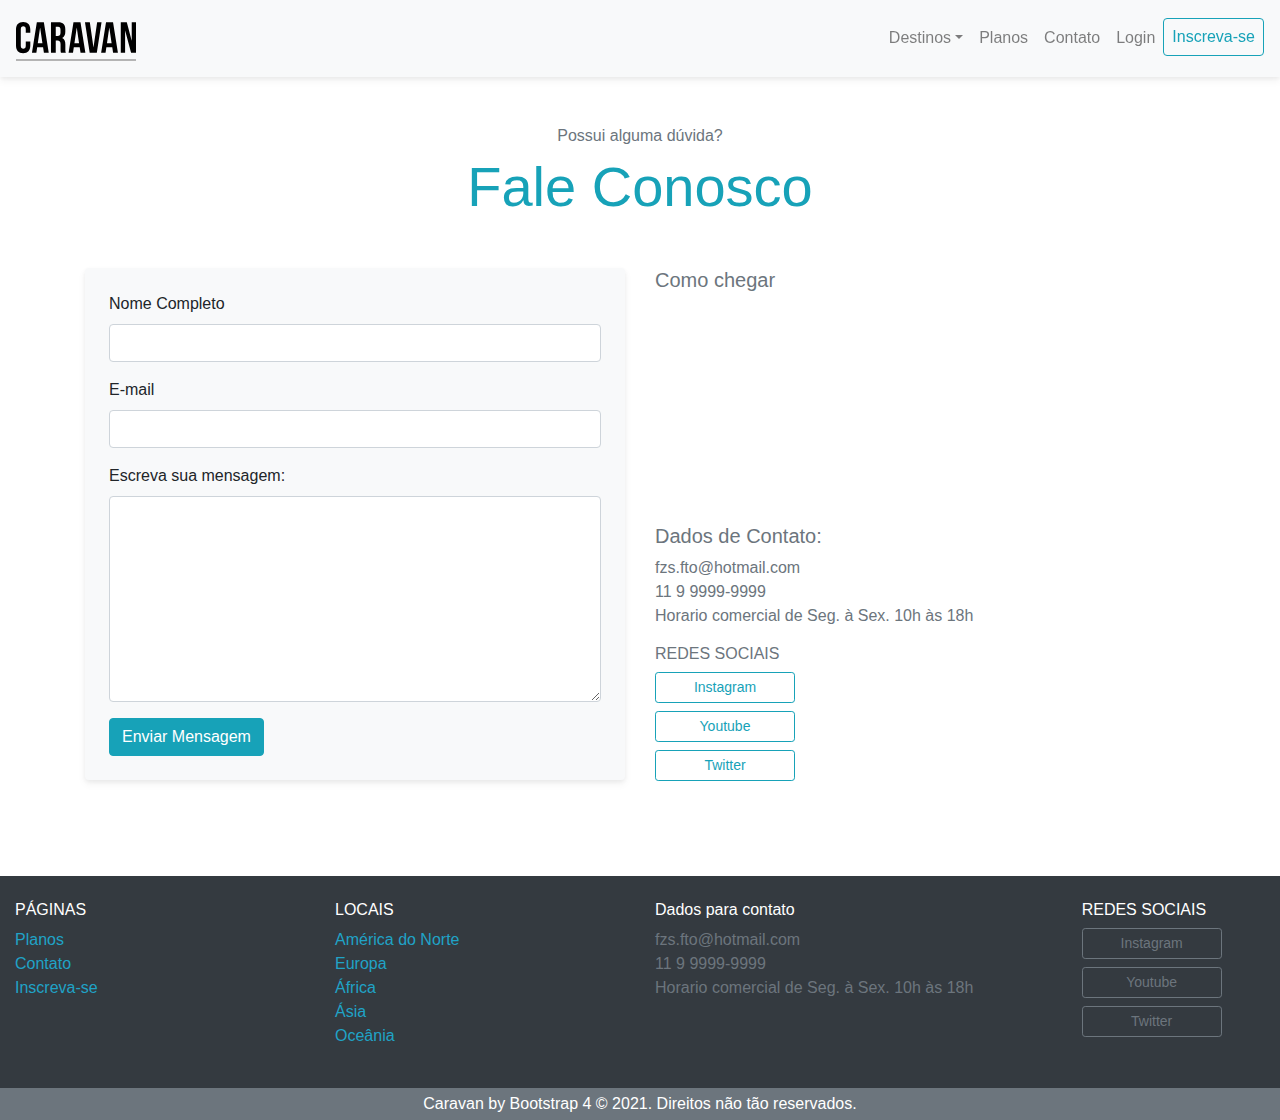
<file: pages/contato.html>
<!DOCTYPE html>
<html lang="pt-br">

<head>
  <meta charset="UTF-8" />
  <meta http-equiv="X-UA-Compatible" content="IE=edge" />
  <meta name="viewport" content="width=device-width, initial-scale=1.0" />
  <title>Fale Conosco</title>
  <link rel="stylesheet" href="../css/bootstrap.min.css" />
  <link rel="stylesheet" href="../css/style.css" />
</head>

<body>
  <!-- Modal -->
  <div class="modal fade" id="modalLogin" tabindex="-1" role="dialog"
    aria-labelledby="modalLoginTitulo" aria-hidden="true">
    <div class="modal-dialog" role="document">
      <div class="modal-content">
        <div class="modal-header">
          <h5 class="modal-title" id="exampleModalLabel">Entre na sua conta</h5>
          <button type="button" class="close" data-dismiss="modal"
            aria-label="Close">
            <span aria-hidden="true">&times;</span>
          </button>
        </div>
        <div class="modal-body">
          <form>
            <div class="form-group">
              <label for="loginEmail">Endereço do E-mail</label>
              <input type="email" class="form-control" id="loginEmail">
            </div>
            <div class="form-group">
              <label for="loginSenha">Senha</label>
              <input type="password" class="form-control" id="loginSenha">
            </div>
            <div class="form-check">
              <input type="checkbox" class="form-check-input"
                id="loginRemenber">
              <label class="form-check-label" for="loginRemember">Mantenha-me
                logado</label>
            </div>
            <button type="submit" class="btn btn-info btn-md btn-block">Fazer
              login</button>
            <small class="form-text text-muted">Esqueceu sua
              senha? <a href="#">Recuperar senha</a></small>
          </form>
        </div>
      </div>
    </div>
  </div>
  <!-- Fim do Modal-->
  <nav class="
            navbar navbar-expand-lg navbar-light
            bg-light
            fixed-top
            py-3
            box-shadow
          ">
    <a href="../index.html" class="navbar-brand barra-gray-responsive">
      <img src="../img/caravan.svg" alt="Caravan-logo" />
    </a>
    <button class="navbar-toggler" type="button" data-toggle="collapse"
      data-target="#navbarSupportedContent"
      aria-controls="navbarSupportedContent" aria-expanded="false"
      aria-label="Toggle navigation">
      <span class="navbar-toggler-icon"></span>
    </button>

    <div class="collapse navbar-collapse" id="navbarSupportedContent">
      <ul class="navbar-nav ml-auto">
        <li class="nav-item dropdown">
          <a class="nav-link dropdown-toggle" href="#" id="navbarDropdown"
            role="button" data-toggle="dropdown" aria-haspopup="true"
            aria-expanded="false">Destinos</a>
          <div class="dropdown-menu" aria-labelledby="navbarDropdown">
            <a class="dropdown-item" href="north.html">América do
              Norte</a>
            <a class="dropdown-item" href="europe.html">Europa</a>
            <a class="dropdown-item" href="africa.html">África</a>
            <a class="dropdown-item" href="asia.html">Ásia</a>
            <a class="dropdown-item" href="oceania.html">Oceânia</a>
          </div>
        </li>
        <li class="nav-item">
          <a class="nav-link" href="planos.html">Planos</a>
        </li>
        <li class="nav-item">
          <a class="nav-link" href="contato.html">Contato</a>
        </li>
        <li class="nav-item">
          <a class="nav-link" data-toggle="modal" data-target="#modalLogin"
            href="#">Login</a>
        </li>
        <li class="nav-item">
          <a class="btn btn-outline-info px-2"
            href="inscricao.html">Inscreva-se</a>
        </li>
      </ul>
    </div>
  </nav>

  <section class="container">
    <div class="my-5 text-center">
      <span class="h6 d-block text-secondary">Possui alguma dúvida?</span>
      <h2 class="display-4 text-info">Fale Conosco</h2>
    </div>
    <div class="row">
      <div class="col-lg mb-5">
        <form class="bg-light rounded p-4 box-shadow" action="">
          <div class="form-group">
            <label for="clienteNome">Nome Completo</label>
            <input type="text" class="form-control" id="clienteNome">
          </div>
          <div class="form-group">
            <label for="clienteEmail">E-mail</label>
            <input type="email" class="form-control" id="clienteEmail">
          </div>
          <div class="form-group">
            <label for="clienteMensagem">Escreva sua mensagem:</label>
            <textarea class="form-control" id="clienteMensagem"
              rows="8"></textarea>
          </div>
          <button type="submit" class="btn btn-info">Enviar Mensagem</button>
        </form>
      </div>

      <div class="col">
        <h2 class="h5 text-secondary">Como chegar</h2>
        <iframe
          src="https://www.google.com/maps/embed?pb=!1m18!1m12!1m3!1d1087.2881040967934!2d-46.65631169978486!3d-23.561738060655276!2m3!1f0!2f0!3f0!3m2!1i1024!2i768!4f13.1!3m3!1m2!1s0x94ce59ceb1eb771f%3A0xe904f6a669744da1!2sMuseu%20de%20Arte%20de%20S%C3%A3o%20Paulo%20Assis%20Chateaubriand!5e0!3m2!1spt-BR!2sbr!4v1628721282975!5m2!1spt-BR!2sbr"
          class="embed-responsive" width="540" height="200" style="border:0;"
          allowfullscreen="" loading="lazy">
        </iframe><br>

        <h2 class="h5 text-secondary">Dados de Contato:</h2>
        <ul class="list-unstyled text-secondary">
          <li>fzs.fto@hotmail.com</li>
          <li>11 9 9999-9999</li>
          <li>Horario comercial de Seg. à Sex. 10h às 18h</li>
        </ul>
        <h2 class="h6 text-secondary">REDES SOCIAIS</h2>
        <ul class="list-unstyled justify-content-center"
          style="max-width: 140px">
          <li><a class="btn btn-outline-info btn-sm btn-block mb-2"
              href="https://www.instagram.com/" target="_blank">Instagram</a>
          </li>
          <li><a class="btn btn-outline-info btn-sm btn-block mb-2"
              href="https://www.youtube.com" target="_blank">Youtube</a></li>
          <li><a class="btn btn-outline-info btn-sm btn-block mb-2"
              href="https://twitter.com" target="_blank">Twitter</a></li>
        </ul>
      </div>
  </section>

  <footer class="bg-dark text-white mt-5">
    <div class="container-fluid py-4">
      <div class="row">
        <div class="col-md-3 col-6">
          <h4 class="h6">PÁGINAS</h4>
          <ul class="list-unstyled">
            <li><a class="font-color-txt" href="planos.html">Planos</a>
            </li>
            <li><a class="font-color-txt" href="contato.html">Contato</a></li>
            <li><a class="font-color-txt" href="inscricao.html">Inscreva-se</a>
            </li>
          </ul>
        </div>
        <div class="col-md-3 col-6">
          <h4 class="h6">LOCAIS</h4>
          <ul class="list-unstyled">
            <li><a class="font-color-txt" href="north.html">América do
                Norte</a>
            </li>
            <li><a class="font-color-txt" href="europe.html">Europa</a>
            </li>
            <li><a class="font-color-txt" href="africa.html">África</a>
            </li>
            <li><a class="font-color-txt" href="asia.html">Ásia</a></li>
            <li><a class="font-color-txt" href="oceania.html">Oceânia</a>
            </li>
          </ul>
        </div>
        <div class="col-md-4 col-6">
          <h4 class="h6">Dados para contato</h4>
          <ul class="list-unstyled text-secondary">
            <li class="email">fzs.fto@hotmail.com</li>
            <li>11 9 9999-9999</li>
            <li>Horario comercial de Seg. à Sex. 10h às 18h</li>
          </ul>
        </div>
        <div class="col-md-2 col-6">
          <h4 class="h6">REDES SOCIAIS</h4>
          <ul class="list-unstyled">
            <li><a class="btn btn-outline-secondary btn-sm btn-block mb-2"
                href="https://www.instagram.com/" target="_blank"
                style="max-width: 140px;">Instagram</a></li>
            <li><a class="btn btn-outline-secondary btn-sm btn-block mb-2"
                href="https://www.youtube.com" target="_blank"
                style="max-width: 140px;">Youtube</a></li>
            <li><a class="btn btn-outline-secondary btn-sm btn-block mb-2"
                href="https://twitter.com" target="_blank"
                style="max-width: 140px;">Twitter</a></li>
          </ul>
        </div>
      </div>
    </div>
    </div>
    <div class="bg-secondary text-center py-1">
      <p class="mb-0">Caravan by Bootstrap 4 © 2021. Direitos não tão
        reservados.</p>
    </div>
  </footer>

  <script type="text/javascript" src="../js/popper.min.js"></script>
  <script type="text/javascript" src="../js/jquery-3.5.1.slim.min.js"></script>
  <script type="text/javascript" src="../js/bootstrap.min.js"></script>
  <script type="text/javascript" src="../js/app.js"></script>

</body>

</html>
</file>
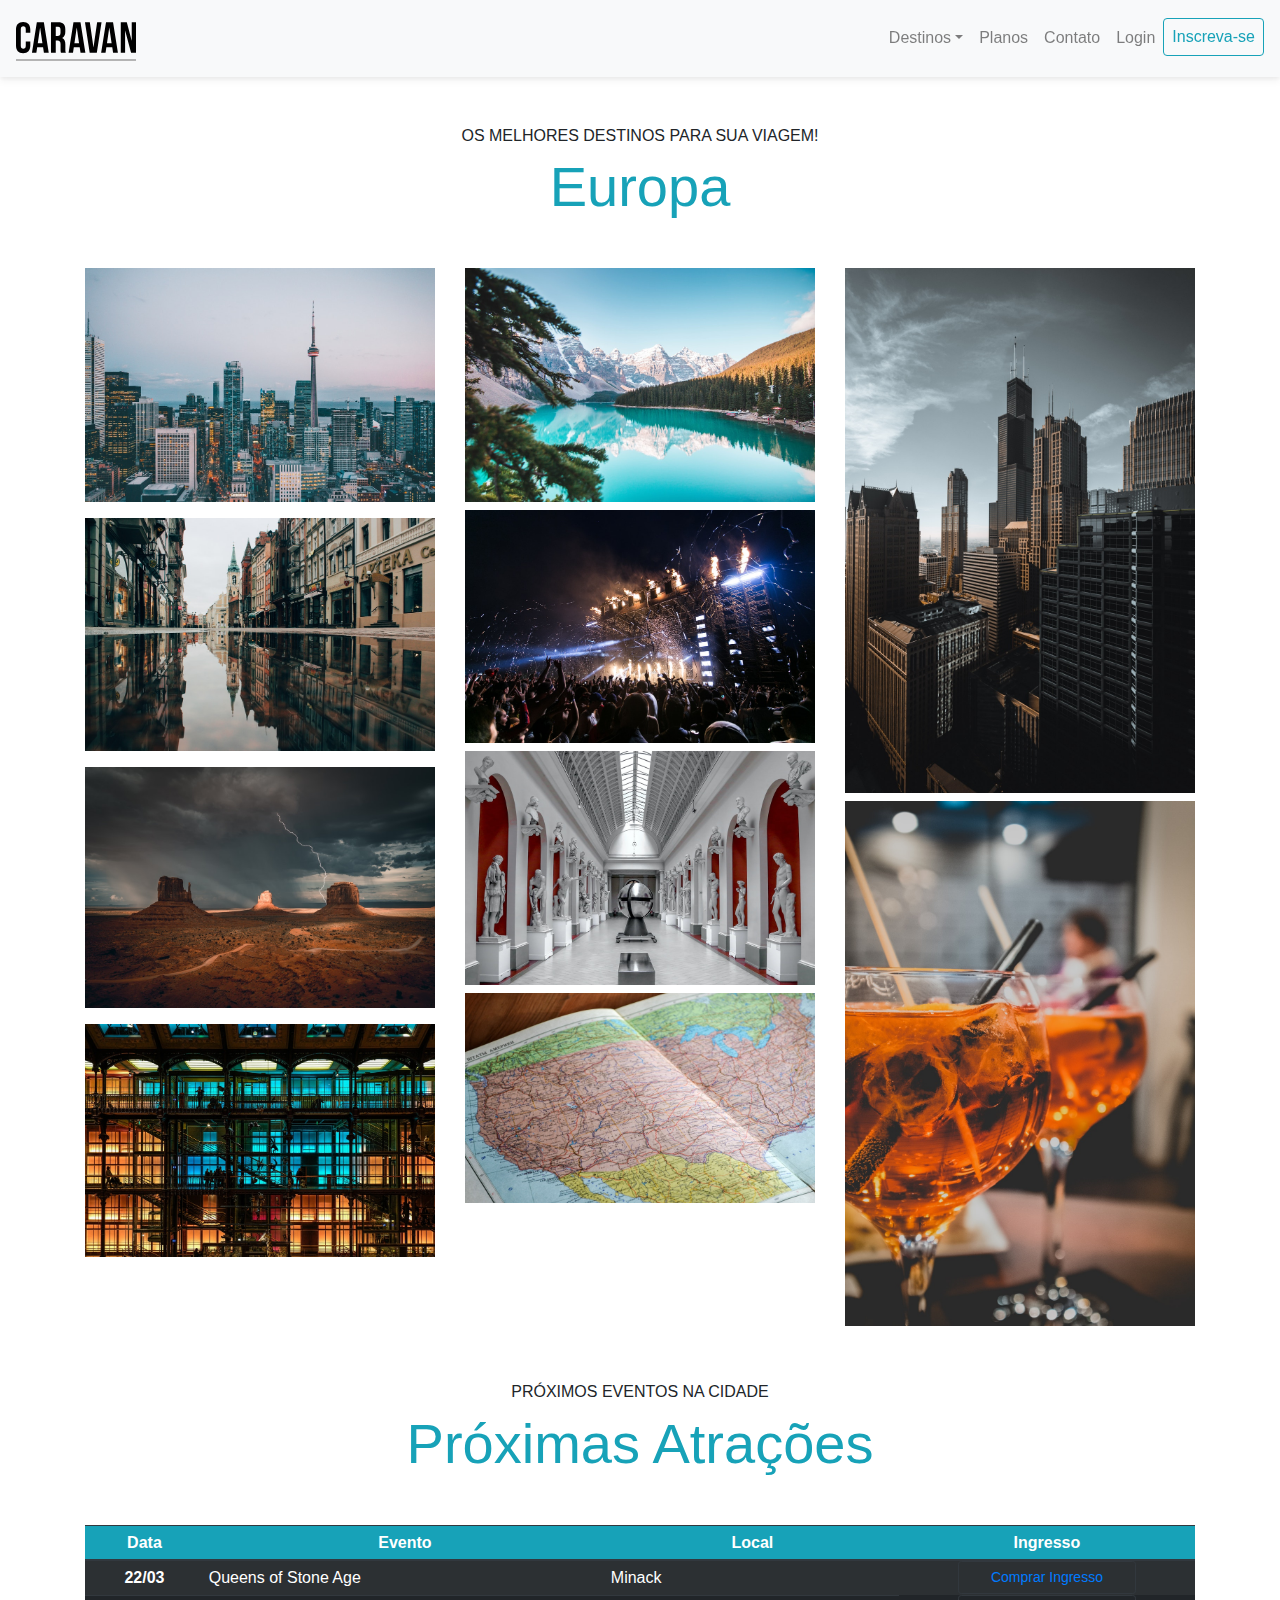
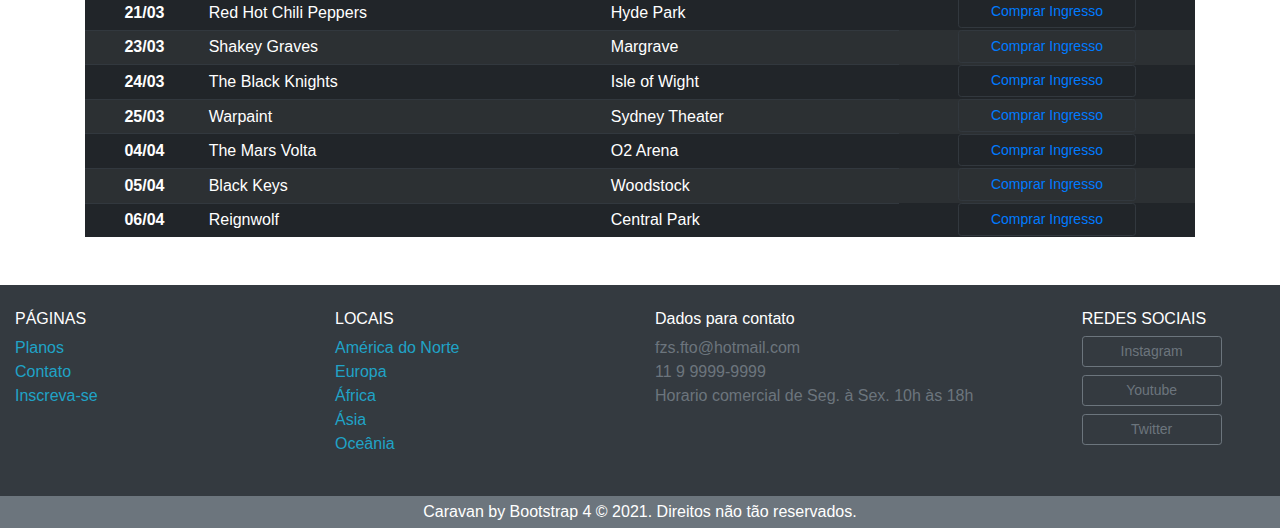
<file: pages/europe.html>
<!DOCTYPE html>
<html lang="pt-br">

<head>
  <meta charset="UTF-8" />
  <meta http-equiv="X-UA-Compatible" content="IE=edge" />
  <meta name="viewport" content="width=device-width, initial-scale=1.0" />
  <title>Europa</title>
  <link rel="stylesheet" href="../css/bootstrap.min.css" />
  <link rel="stylesheet" href="../css/style.css" />
</head>

<body>
  <!-- Modal -->
  <div class="modal fade" id="modalLogin" tabindex="-1" role="dialog"
    aria-labelledby="modalLoginTitulo" aria-hidden="true">
    <div class="modal-dialog" role="document">
      <div class="modal-content">
        <div class="modal-header">
          <h5 class="modal-title" id="exampleModalLabel">Entre na sua conta</h5>
          <button type="button" class="close" data-dismiss="modal"
            aria-label="Close">
            <span aria-hidden="true">&times;</span>
          </button>
        </div>
        <div class="modal-body">
          <form>
            <div class="form-group">
              <label for="loginEmail">Endereço do E-mail</label>
              <input type="email" class="form-control" id="loginEmail">
            </div>
            <div class="form-group">
              <label for="loginSenha">Senha</label>
              <input type="password" class="form-control" id="loginSenha">
            </div>
            <div class="form-check">
              <input type="checkbox" class="form-check-input"
                id="loginRemenber">
              <label class="form-check-label" for="loginRemember">Mantenha-me
                logado</label>
            </div>
            <button type="submit" class="btn btn-info btn-md btn-block">Fazer
              login</button>
            <small class="form-text text-muted">Esqueceu sua
              senha? <a href="#">Recuperar senha</a></small>
          </form>
        </div>
      </div>
    </div>
  </div>
  <!--Fim do Modal-->
  <nav class="
            navbar navbar-expand-lg navbar-light
            bg-light
            fixed-top
            py-3
            box-shadow
          ">
    <a href="../index.html" class="navbar-brand barra-gray-responsive">
      <img src="../img/caravan.svg" alt="Caravan-logo" />
    </a>

    <button class="navbar-toggler" type="button" data-toggle="collapse"
      data-target="#navbarSupportedContent"
      aria-controls="navbarSupportedContent" aria-expanded="false"
      aria-label="Toggle navigation">
      <span class="navbar-toggler-icon"></span>

    </button>

    <div class="collapse navbar-collapse" id="navbarSupportedContent">
      <ul class="navbar-nav ml-auto">
        <li class="nav-item dropdown">
          <a class="nav-link dropdown-toggle" href="#" id="navbarDropdown"
            role="button" data-toggle="dropdown" aria-haspopup="true"
            aria-expanded="false">Destinos</a>
          <div class="dropdown-menu" aria-labelledby="navbarDropdown">
            <a class="dropdown-item" href="north.html">América do
              Norte</a>
            <a class="dropdown-item" href="europe.html">Europa</a>
            <a class="dropdown-item" href="africa.html">África</a>
            <a class="dropdown-item" href="asia.html">Ásia</a>
            <a class="dropdown-item" href="oceania.html">Oceânia</a>
          </div>
        </li>
        <li class="nav-item">
          <a class="nav-link" href="planos.html">Planos</a>
        </li>
        <li class="nav-item">
          <a class="nav-link" href="contato.html">Contato</a>
        </li>
        <li class="nav-item">
          <a class="nav-link" data-toggle="modal" data-target="#modalLogin"
            href="#">Login</a>
        </li>
        <li class="nav-item">
          <a class="btn btn-outline-info px-2"
            href="inscricao.html">Inscreva-se</a>
        </li>
      </ul>
    </div>
  </nav>

  <section class="container">
    <div class="text-center my-5">
      <span class="h6 d-block">OS MELHORES DESTINOS PARA SUA VIAGEM!</span>
      <h1 class="display-4 text-info">Europa</h1>
    </div>
    <div class="row">
      <div class="col-md">
        <img class="img-fluid mb-3" src="../img/local/north/foto-1.jpg"
          alt="Foto-1">
        <img class="img-fluid mb-3" src="../img/local/north/foto-2.jpg"
          alt="Foto-2">
        <img class="img-fluid mb-3" src="../img/local/north/foto-3.jpg"
          alt="Foto-3">
        <img class="img-fluid mb-3" src="../img/local/north/foto-9.jpg"
          alt="Foto-5">

      </div>
      <div class="col-md">
        <img class="img-fluid mb-2" src="../img/local/north/foto-4.jpg"
          alt="Foto-4">
        <img class="img-fluid mb-2" src="../img/local/north/foto-5.jpg"
          alt="Foto-5">
        <img class="img-fluid mb-2" src="../img/local/north/foto-8.jpg"
          alt="Foto-5">
        <img class="img-fluid mb-2" src="../img/local/north/foto-11.jpg"
          alt="Foto-5">
      </div>
      <div class="col-md">
        <img class="img-fluid mb-2" src="../img/local/north/foto-6.jpg"
          alt="Foto-6">
        <img class="img-fluid mb-2" src="../img/local/north/foto-7.jpg"
          alt="Foto-7">
      </div>
    </div>
  </section>

  <section class="container">
    <div class="text-center my-5">
      <span class="h6 d-block">PRÓXIMOS EVENTOS NA CIDADE</span>
      <h1 class="display-4 text-info">Próximas Atrações</h1>
    </div>

    <table
      class="table table-hover table-dark table-sm table-striped table-responsive-md">
      <thead>
        <tr class="bg-info text-center">
          <th scope="col">Data</th>
          <th scope="col">Evento</th>
          <th scope="col">Local</th>
          <th scope="col">Ingresso</th>
        </tr>
      </thead>
      <tbody class="table-cntr">
        <tr>
          <th scope="row" class="th-cntr">22/03</th>
          <td>Queens of Stone Age</td>
          <td>Minack </td>
          <td class="btn btn-sm btn-outline-success td-cntr">
            <a href="#">Comprar Ingresso</a>
          </td>
        </tr>
        <tr>
          <th scope="row" class="th-cntr">21/03</th>
          <td>Red Hot Chili Peppers</td>
          <td>Hyde Park</td>
          <td class="btn btn-sm btn-outline-success td-cntr">
            <a href="#">Comprar Ingresso</a>
          </td>
          </td>
        </tr>
        <tr>
          <th scope="row" class="th-cntr">23/03</th>
          <td>Shakey Graves</td>
          <td>Margrave</td>
          <td class="btn btn-sm btn-outline-success td-cntr">
            <a href="#">Comprar Ingresso</a>
          </td>
        </tr>
        <tr>
          <th scope="row" class="th-cntr">24/03</th>
          <td>The Black Knights</td>
          <td>Isle of Wight</td>
          <td class="btn btn-sm btn-outline-success td-cntr">
            <a href="#">Comprar Ingresso</a>
          </td>
        </tr>
        <tr>
          <th scope="row" class="th-cntr">25/03</th>
          <td>Warpaint</td>
          <td>Sydney Theater</td>
          <td class="btn btn-sm btn-outline-success td-cntr">
            <a href="#">Comprar Ingresso</a>
          </td>
        </tr>
        <tr>
          <th scope="row" class="th-cntr">04/04</th>
          <td>The Mars Volta</td>
          <td>O2 Arena</td>
          <td class="btn btn-sm btn-outline-success td-cntr">
            <a href="#">Comprar Ingresso</a>
          </td>
        </tr>
        <tr>
          <th scope="row" class="th-cntr">05/04</th>
          <td>Black Keys</td>
          <td>Woodstock</td>
          <td class="btn btn-sm btn-outline-success td-cntr">
            <a href="#">Comprar Ingresso</a>
          </td>
        </tr>
        <tr>
          <th scope="row" class="th-cntr">06/04</th>
          <td>Reignwolf</td>
          <td>Central Park</td>
          <td class="btn btn-sm btn-outline-success td-cntr">
            <a href="#">Comprar Ingresso
            </a>
          </td>
        </tr>
      </tbody>
    </table>

  </section>

  <footer class="bg-dark text-white mt-5">
    <div class="container-fluid py-4">
      <div class="row">
        <div class="col-md-3 col-6">
          <h4 class="h6">PÁGINAS</h4>
          <ul class="list-unstyled">
            <li><a class="font-color-txt" href="planos.html">Planos</a></li>
            <li><a class="font-color-txt" href="contato.html">Contato</a></li>
            <li><a class="font-color-txt" href="inscricao.html">Inscreva-se</a>
            </li>
          </ul>
        </div>
        <div class="col-md-3 col-6">
          <h4 class="h6">LOCAIS</h4>
          <ul class="list-unstyled">
            <li><a class="font-color-txt" href="north.html">América do
                Norte</a>
            </li>
            <li><a class="font-color-txt" href="europe.html">Europa</a>
            </li>
            <li><a class="font-color-txt" href="africa.html">África</a>
            </li>
            <li><a class="font-color-txt" href="asia.html">Ásia</a></li>
            <li><a class="font-color-txt" href="oceania.html">Oceânia</a>
            </li>
          </ul>
        </div>
        <div class="col-md-4 col-6">
          <h4 class="h6">Dados para contato</h4>
          <ul class="list-unstyled text-secondary">
            <li class="email">fzs.fto@hotmail.com</li>
            <li>11 9 9999-9999</li>
            <li>Horario comercial de Seg. à Sex. 10h às 18h</li>
          </ul>
        </div>
        <div class="col-md-2 col-6">
          <h4 class="h6">REDES SOCIAIS</h4>
          <ul class="list-unstyled">
            <li><a class="btn btn-outline-secondary btn-sm btn-block mb-2"
                href="https://www.instagram.com/" target="_blank"
                style="max-width: 140px;">Instagram</a></li>
            <li><a class="btn btn-outline-secondary btn-sm btn-block mb-2"
                href="https://www.youtube.com" target="_blank"
                style="max-width: 140px;">Youtube</a></li>
            <li><a class="btn btn-outline-secondary btn-sm btn-block mb-2"
                href="https://twitter.com" target="_blank"
                style="max-width: 140px;">Twitter</a></li>
          </ul>
        </div>
      </div>
    </div>
    </div>
    <div class="bg-secondary text-center py-1">
      <p class="mb-0">Caravan by Bootstrap 4 © 2021. Direitos não tão
        reservados.</p>
    </div>
  </footer>

  <script type="text/javascript" src="../js/popper.min.js"></script>
  <script type="text/javascript" src="../js/jquery-3.5.1.slim.min.js"></script>
  <script type="text/javascript" src="../js/bootstrap.min.js"></script>
  <script type="text/javascript" src="../js/app.js"></script>

</body>

</html>
</file>
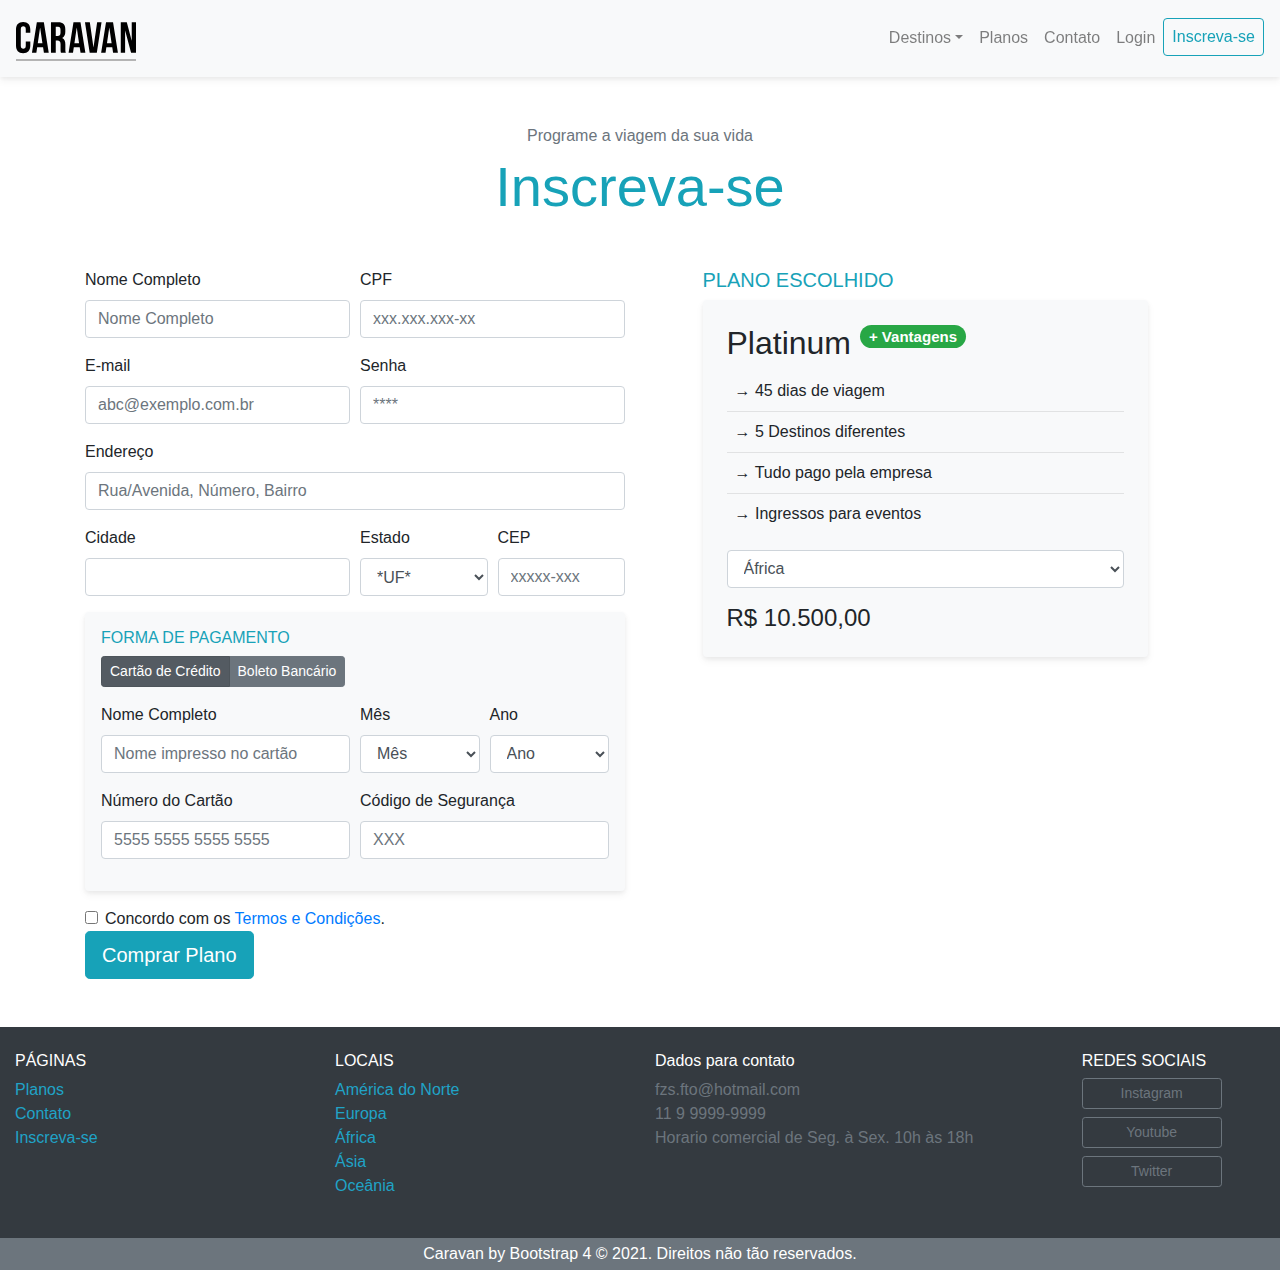
<file: pages/inscricao.html>
<!DOCTYPE html>
<html lang="pt-br">

<head>
  <meta charset="UTF-8" />
  <meta http-equiv="X-UA-Compatible" content="IE=edge" />
  <meta name="viewport" content="width=device-width, initial-scale=1.0" />
  <title>Inscreva-se</title>
  <link rel="stylesheet" href="../css/bootstrap.min.css" />
  <link rel="stylesheet" href="../css/style.css" />
</head>

<body>
  <!-- Modal -->
  <div class="modal fade" id="modalLogin" tabindex="-1" role="dialog"
    aria-labelledby="modalLoginTitulo" aria-hidden="true">
    <div class="modal-dialog" role="document">
      <div class="modal-content">
        <div class="modal-header">
          <h5 class="modal-title" id="exampleModalLabel">Entre na sua conta</h5>
          <button type="button" class="close" data-dismiss="modal"
            aria-label="Close">
            <span aria-hidden="true">&times;</span>
          </button>
        </div>
        <div class="modal-body">
          <form>
            <div class="form-group">
              <label for="loginEmail">Endereço do E-mail</label>
              <input type="email" class="form-control" id="loginEmail">
            </div>
            <div class="form-group">
              <label for="loginSenha">Senha</label>
              <input type="password" class="form-control" id="loginSenha">
            </div>
            <div class="form-check">
              <input type="checkbox" class="form-check-input"
                id="loginRemenber">
              <label class="form-check-label" for="loginRemember">Mantenha-me
                logado</label>
            </div>
            <button type="submit" class="btn btn-info btn-md btn-block">Fazer
              login</button>
            <small class="form-text text-muted">Esqueceu sua
              senha? <a href="#">Recuperar senha</a></small>
          </form>
        </div>
      </div>
    </div>
  </div>
  <!-- Fim do Modal-->
  <nav class="
            navbar navbar-expand-lg navbar-light
            bg-light
            fixed-top
            py-3
            box-shadow
          ">
    <a href="../index.html" class="navbar-brand barra-gray-responsive">
      <img src="../img/caravan.svg" alt="Caravan-logo" />
    </a>
    <button class="navbar-toggler" type="button" data-toggle="collapse"
      data-target="#navbarSupportedContent"
      aria-controls="navbarSupportedContent" aria-expanded="false"
      aria-label="Toggle navigation">
      <span class="navbar-toggler-icon"></span>
    </button>

    <div class="collapse navbar-collapse" id="navbarSupportedContent">
      <ul class="navbar-nav ml-auto">
        <li class="nav-item dropdown">
          <a class="nav-link dropdown-toggle" href="#" id="navbarDropdown"
            role="button" data-toggle="dropdown" aria-haspopup="true"
            aria-expanded="false">Destinos</a>
          <div class="dropdown-menu" aria-labelledby="navbarDropdown">
            <a class="dropdown-item" href="north.html">América do
              Norte</a>
            <a class="dropdown-item" href="europe.html">Europa</a>
            <a class="dropdown-item" href="africa.html">África</a>
            <a class="dropdown-item" href="asia.html">Ásia</a>
            <a class="dropdown-item" href="oceania.html">Oceânia</a>
          </div>
        </li>
        <li class="nav-item">
          <a class="nav-link" href="planos.html">Planos</a>
        </li>
        <li class="nav-item">
          <a class="nav-link" href="contato.html">Contato</a>
        </li>
        <li class="nav-item">
          <a class="nav-link" data-toggle="modal" data-target="#modalLogin"
            href="#">Login</a>
        </li>
        <li class="nav-item">
          <a class="btn btn-outline-info px-2"
            href="inscricao.html">Inscreva-se</a>
        </li>
      </ul>
    </div>
  </nav>

  <section class="container">
    <div class="my-5 text-center">
      <span class="h6 d-block text-secondary">Programe a viagem da sua
        vida</span>
      <h1 class="display-4 text-info">Inscreva-se</h1>
    </div>
    <div class="row">
      <form class="col-lg-6" action="">
        <div class="form-row">
          <div class="form-group col-md-6">
            <label for="inputNome">Nome Completo</label>
            <input type="text" class="form-control" id="inputNome"
              placeholder="Nome Completo">
          </div>
          <div class="form-group col-md-6">
            <label for="inputCPF">CPF</label>
            <input type="text" class="form-control" id="inputCPF"
              placeholder="xxx.xxx.xxx-xx">
          </div>
          <div class="form-group col-md-6">
            <label for="inputEmail">E-mail</label>
            <input type="email" class="form-control" id="inputEmail"
              placeholder="abc@exemplo.com.br">
          </div>
          <div class="form-group col-md-6">
            <label for="inputPasswrd">Senha</label>
            <input type="password" class="form-control" id="inputPasswrd"
              placeholder="****">
          </div>
          <div class="form-group col-12">
            <label for="inputEndereco">Endereço</label>
            <input type="text" class="form-control" id="inputEndereco"
              placeholder="Rua/Avenida, Número, Bairro">
          </div>
          <div class="form-group col-md-6">
            <label for="inputCidade">Cidade</label>
            <input type="text" class="form-control" id="inputCidade"
              placeholder="">
          </div>
          <div class="form-group col-md-3">
            <label for="inputEstado">Estado</label>
            <select id="inputEstado" class="form-control">
              <option>*UF*</option>
              <option>BA</option>
              <option>AP</option>
              <option>SP</option>
              <option>RJ</option>
              <option>ES</option>
              <option>GO</option>
            </select>
          </div>
          <div class="form-group col-md-3">
            <label for="inputCEP">CEP</label>
            <input type="text" class="form-control" id="inputCEP"
              placeholder="xxxxx-xxx">
          </div>
        </div>

        <div class="bg-light rounded box-shadow p-3 form-group">
          <h2 class="h6 text-info">FORMA DE PAGAMENTO</h2>
          <nav class="nav btn-group mb-3" id="formaPagamento" role="tablist">
            <button type="button" class="btn btn-secondary active btn-sm"
              id="nav-cartao-tab" data-toggle="tab" href="#nav-cartao"
              role="tab" aria-controls="nav-cartao" aria-selected="true">Cartão
              de Crédito</button>
            <button type="button" class="btn btn-secondary btn-sm"
              id="nav-boleto-tab" data-toggle="tab" href="#nav-boleto"
              role="tab" aria-controls="nav-boleto" aria-selected="false">Boleto
              Bancário</button>
          </nav>
          <div class="tab-content" id="formaPagamentoConteudo">
            <div class="tab-pane fade show active" id="nav-cartao"
              role="tabpanel" aria-labelledby="nav-cartao-tab">
              <div class="form-row">
                <div class="form-group col-md-6">
                  <label for="inputNomeCartao">Nome Completo</label>
                  <input type="text" class="form-control" id="inputNomeCartao"
                    placeholder="Nome impresso no cartão">
                </div>
                <div class="form-group col-md-3 col-6">
                  <label for="inputCidade">Mês</label>
                  <select id="inputCidade" class="form-control">
                    <option>Mês</option>
                    <option>01</option>
                    <option>02</option>
                    <option>03</option>
                    <option>04</option>
                    <option>05</option>
                    <option>06</option>
                    <option>07</option>
                    <option>08</option>
                    <option>09</option>
                    <option>10</option>
                    <option>11</option>
                    <option>12</option>
                  </select>
                </div>
                <div class="form-group col-md-3 col-6">
                  <label for="inputAno">Ano</label>
                  <select id="inputAno" class="form-control">
                    <option>Ano</option>
                    <option>2021</option>
                    <option>2021</option>
                    <option>2023</option>
                    <option>2024</option>
                    <option>2025</option>
                  </select>
                </div>
                <div class="form-group col-md-6">
                  <label for="inputNumeroCartao">Número do Cartão</label>
                  <input type="text" class="form-control" id="inputNumeroCartao"
                    placeholder="5555 5555 5555 5555">
                </div>
                <div class="form-group col-md-6">
                  <label for="inputCodigo">Código de Segurança</label>
                  <input type="text" class="form-control" id="inputCodigo"
                    placeholder="XXX">
                </div>
              </div>
            </div>
            <div class="tab-pane fade" id="nav-boleto" role="tabpanel"
              aria-labelledby="nav-boleto-tab">
              <p class="lead">Clique em contratar plano que enviaremos um boleto
                para o seu e-mail.</p>
            </div>
          </div>
        </div>
        <div class="form-check">
          <input type="checkbox" class="form-check-input" id="exampleCheck1">
          <label class="form-check-label" for="exampleCheck1">Concordo com
            os <a href="#">Termos e Condições</a>.</label>
        </div>
        <button type="submit" class="btn btn-info btn-lg">Comprar
          Plano</button>
      </form>
      <div class="col-lg-5 mx-auto order-first order-lg-1 mb-5">
        <h2 class="h5 text-info">PLANO ESCOLHIDO</h2>
        <div class="bg-light rounded p-4 box-shadow">
          <h2>
            Platinum <span class="badge badge-pill badge-success bdg-fnt-sz">+
              Vantagens</span>
          </h2>
          <ul class="list-unstyled line-list li list-end li + li">
            <li>→ 45 dias de viagem</li>
            <li>→ 5 Destinos diferentes</li>
            <li>→ Tudo pago pela empresa</li>
            <li>→ Ingressos para eventos</li>
          </ul>
          <form action="">
            <div class="form-group">
              <select class="form-control" id="inputCidades">
                <option>África</option>
                <option>Ásia</option>
                <option>Europa</option>
                <option>América do Norte</option>
                <option>Oceânia</option>
              </select>
            </div>
          </form>
          <div class="row">

            <div class="col">
              <span class="h4">R$ 10.500,00</span>
            </div>
          </div>
        </div>

      </div>
  </section>

  <footer class="bg-dark text-white mt-5">
    <div class="container-fluid py-4">
      <div class="row">
        <div class="col-md-3 col-6">
          <h4 class="h6">PÁGINAS</h4>
          <ul class="list-unstyled">
            <li><a class="font-color-txt" href="planos.html">Planos</a>
            </li>
            <li><a class="font-color-txt" href="contato.html">Contato</a></li>
            <li><a class="font-color-txt" href="inscricao.html">Inscreva-se</a>
            </li>
          </ul>
        </div>
        <div class="col-md-3 col-6">
          <h4 class="h6">LOCAIS</h4>
          <ul class="list-unstyled">
            <li><a class="font-color-txt" href="north.html">América do
                Norte</a>
            </li>
            <li><a class="font-color-txt" href="europe.html">Europa</a>
            </li>
            <li><a class="font-color-txt" href="africa.html">África</a>
            </li>
            <li><a class="font-color-txt" href="asia.html">Ásia</a></li>
            <li><a class="font-color-txt" href="oceania.html">Oceânia</a>
            </li>
          </ul>
        </div>
        <div class="col-md-4 col-6">
          <h4 class="h6">Dados para contato</h4>
          <ul class="list-unstyled text-secondary">
            <li class="email">fzs.fto@hotmail.com</li>
            <li>11 9 9999-9999</li>
            <li>Horario comercial de Seg. à Sex. 10h às 18h</li>
          </ul>
        </div>
        <div class="col-md-2 col-6">
          <h4 class="h6">REDES SOCIAIS</h4>
          <ul class="list-unstyled">
            <li><a class="btn btn-outline-secondary btn-sm btn-block mb-2"
                href="https://www.instagram.com/" target="_blank"
                style="max-width: 140px;">Instagram</a></li>
            <li><a class="btn btn-outline-secondary btn-sm btn-block mb-2"
                href="https://www.youtube.com" target="_blank"
                style="max-width: 140px;">Youtube</a></li>
            <li><a class="btn btn-outline-secondary btn-sm btn-block mb-2"
                href="https://twitter.com" target="_blank"
                style="max-width: 140px;">Twitter</a></li>
          </ul>
        </div>
      </div>
    </div>
    </div>
    <div class="bg-secondary text-center py-1">
      <p class="mb-0">Caravan by Bootstrap 4 © 2021. Direitos não tão
        reservados.</p>
    </div>
  </footer>

  <script type="text/javascript" src="../js/popper.min.js"></script>
  <script type="text/javascript" src="../js/jquery-3.5.1.slim.min.js"></script>
  <script type="text/javascript" src="../js/bootstrap.min.js"></script>
  <script type="text/javascript" src="../js/app.js"></script>

</body>

</html>
</file>
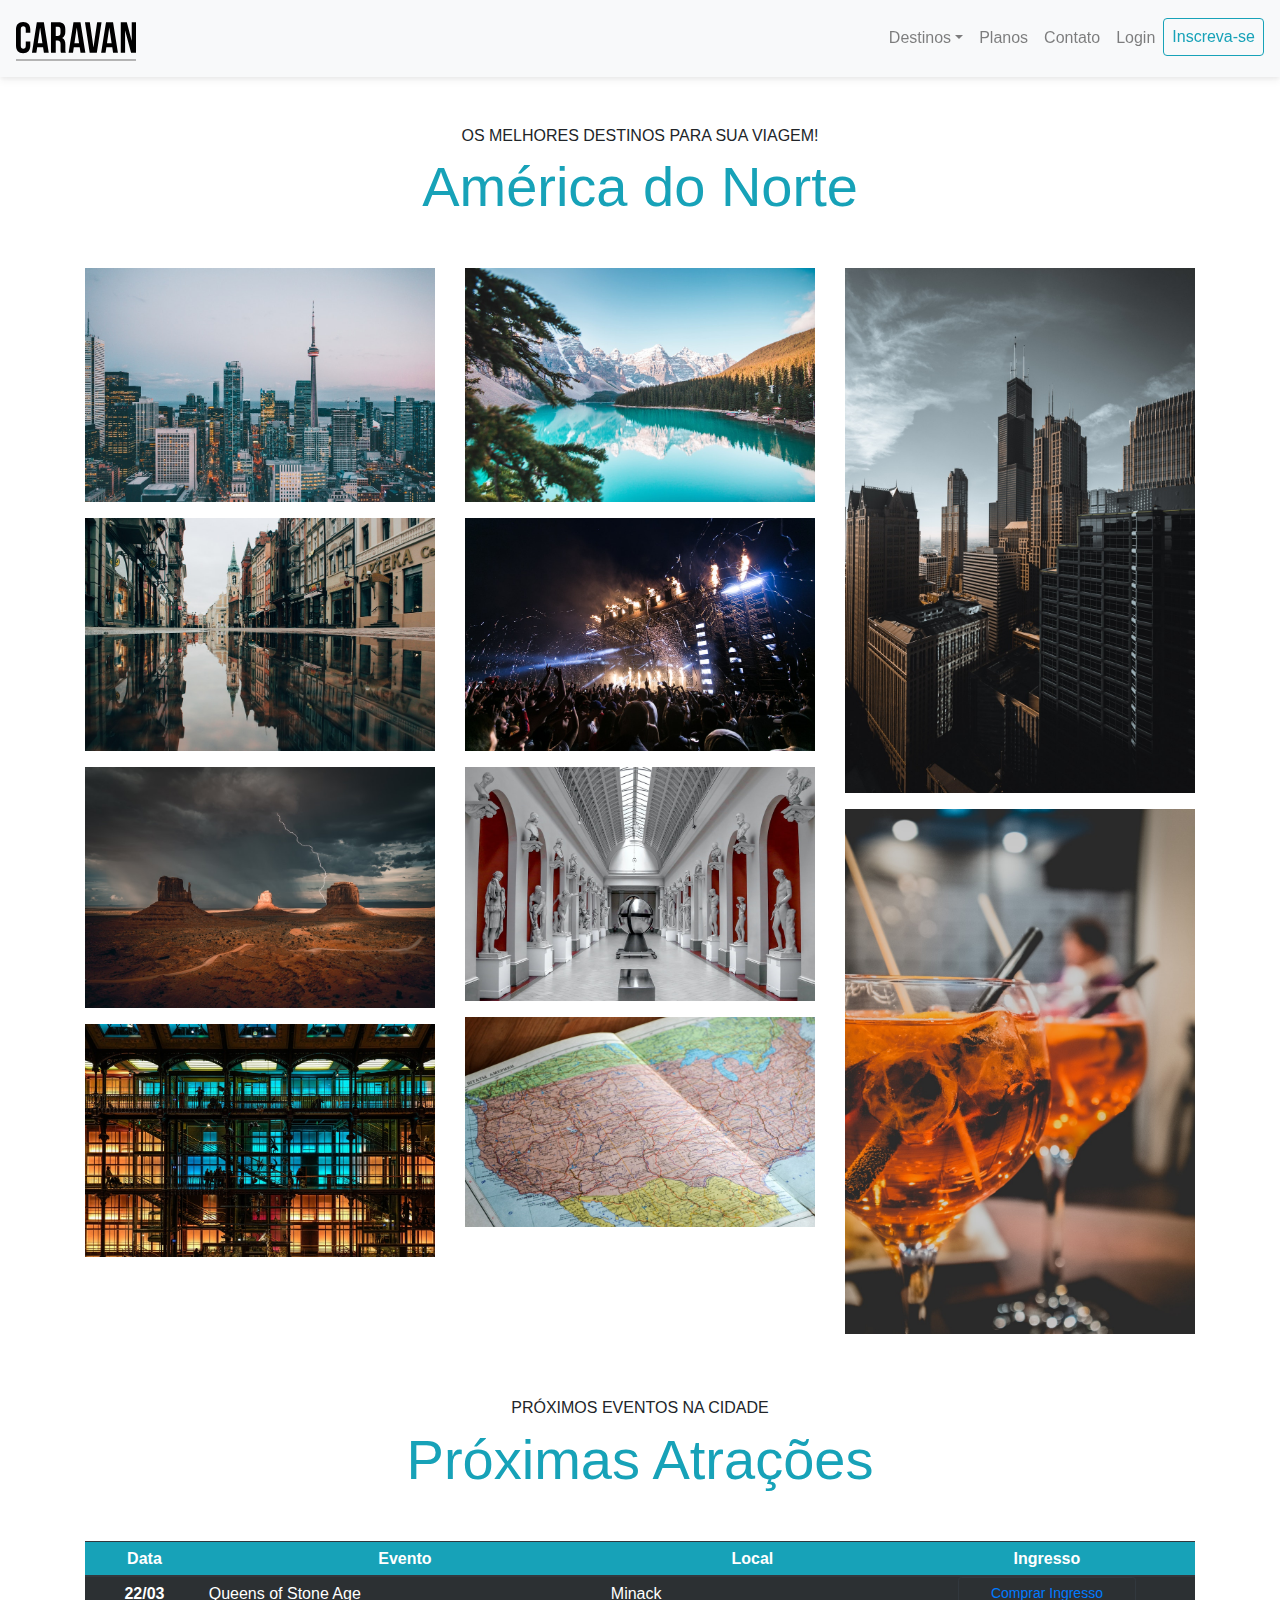
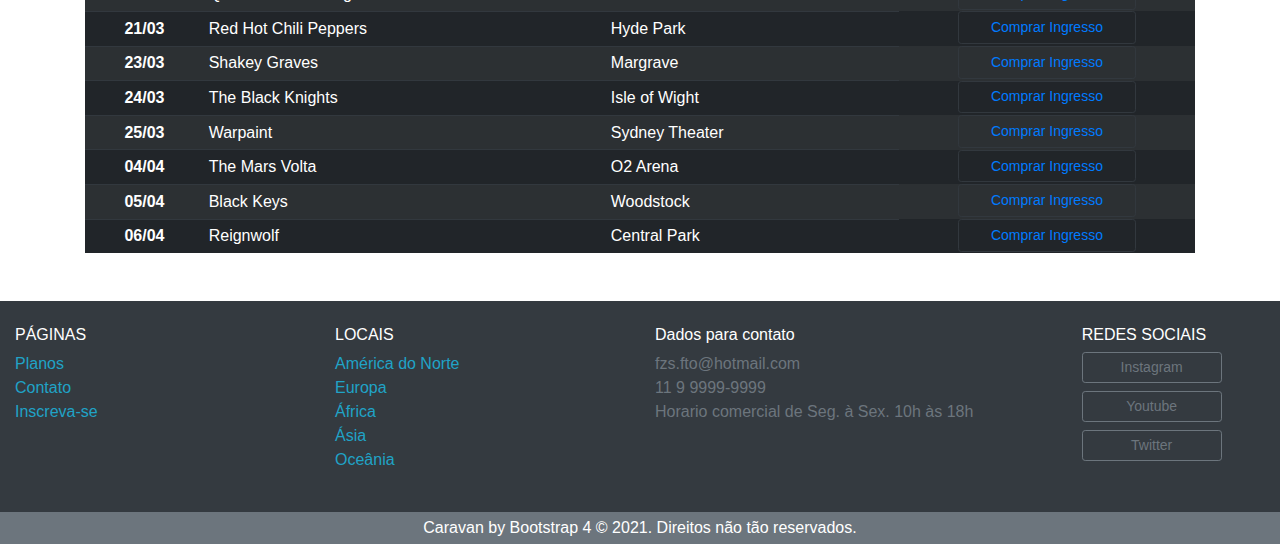
<file: pages/north.html>
<!DOCTYPE html>
<html lang="pt-br">

<head>
  <meta charset="UTF-8" />
  <meta http-equiv="X-UA-Compatible" content="IE=edge" />
  <meta name="viewport" content="width=device-width, initial-scale=1.0" />
  <title>América do Norte</title>
  <link rel="stylesheet" href="../css/bootstrap.min.css" />
  <link rel="stylesheet" href="../css/style.css" />
</head>

<body>
  <!-- Modal -->
  <div class="modal fade" id="modalLogin" tabindex="-1" role="dialog"
    aria-labelledby="modalLoginTitulo" aria-hidden="true">
    <div class="modal-dialog" role="document">
      <div class="modal-content">
        <div class="modal-header">
          <h5 class="modal-title" id="exampleModalLabel">Entre na sua conta</h5>
          <button type="button" class="close" data-dismiss="modal"
            aria-label="Close">
            <span aria-hidden="true">&times;</span>
          </button>
        </div>
        <div class="modal-body">
          <form>
            <div class="form-group">
              <label for="loginEmail">Endereço do E-mail</label>
              <input type="email" class="form-control" id="loginEmail">
            </div>
            <div class="form-group">
              <label for="loginSenha">Senha</label>
              <input type="password" class="form-control" id="loginSenha">
            </div>
            <div class="form-check">
              <input type="checkbox" class="form-check-input"
                id="loginRemenber">
              <label class="form-check-label" for="loginRemember">Mantenha-me
                logado</label>
            </div>
            <button type="submit" class="btn btn-info btn-md btn-block">Fazer
              login</button>
            <small class="form-text text-muted">Esqueceu sua
              senha? <a href="#">Recuperar senha</a></small>
          </form>
        </div>
      </div>
    </div>
  </div>
  <!--Fim do Modal-->
  <nav class="
            navbar navbar-expand-lg navbar-light
            bg-light
            fixed-top
            py-3
            box-shadow
          ">
    <a href="../index.html" class="navbar-brand barra-gray-responsive">
      <img src="../img/caravan.svg" alt="Caravan-logo" />
    </a>

    <button class="navbar-toggler" type="button" data-toggle="collapse"
      data-target="#navbarSupportedContent"
      aria-controls="navbarSupportedContent" aria-expanded="false"
      aria-label="Toggle navigation">
      <span class="navbar-toggler-icon"></span>

    </button>

    <div class="collapse navbar-collapse" id="navbarSupportedContent">
      <ul class="navbar-nav ml-auto">
        <li class="nav-item dropdown">
          <a class="nav-link dropdown-toggle" href="#" id="navbarDropdown"
            role="button" data-toggle="dropdown" aria-haspopup="true"
            aria-expanded="false">Destinos</a>
          <div class="dropdown-menu" aria-labelledby="navbarDropdown">
            <a class="dropdown-item" href="north.html">América do
              Norte</a>
            <a class="dropdown-item" href="europe.html">Europa</a>
            <a class="dropdown-item" href="africa.html">África</a>
            <a class="dropdown-item" href="asia.html">Ásia</a>
            <a class="dropdown-item" href="oceania.html">Oceânia</a>
          </div>
        </li>
        <li class="nav-item">
          <a class="nav-link" href="planos.html">Planos</a>
        </li>
        <li class="nav-item">
          <a class="nav-link" href="contato.html">Contato</a>
        </li>
        <li class="nav-item">
          <a class="nav-link" data-toggle="modal" data-target="#modalLogin"
            href="#">Login</a>
        </li>
        <li class="nav-item">
          <a class="btn btn-outline-info px-2"
            href="inscricao.html">Inscreva-se</a>
        </li>
      </ul>
    </div>
  </nav>

  <section class="container">
    <div class="text-center my-5">
      <span class="h6 d-block">OS MELHORES DESTINOS PARA SUA VIAGEM!</span>
      <h1 class="display-4 text-info">América do Norte</h1>
    </div>

    <div class="row">
      <div class="col-md">
        <img class="img-fluid mb-3" 240px; src="../img/local/north/foto-1.jpg"
          alt="Foto-1">
        <img class="img-fluid mb-3" 240px; src="../img/local/north/foto-2.jpg"
          alt="Foto-2">
        <img class="img-fluid mb-3" 240px; src="../img/local/north/foto-3.jpg"
          alt="Foto-3">
        <img class="img-fluid mb-3" 240px; src="../img/local/north/foto-9.jpg"
          alt="Foto-5">

      </div>
      <div class="col-md">
        <img class="img-fluid mb-3" src="../img/local/north/foto-4.jpg"
          alt="Foto-4">
        <img class="img-fluid mb-3" src="../img/local/north/foto-5.jpg"
          alt="Foto-5">
        <img class="img-fluid mb-3" src="../img/local/north/foto-8.jpg"
          alt="Foto-5">
        <img class="img-fluid mb-3" src="../img/local/north/foto-11.jpg"
          alt="Foto-5">
      </div>
      <div class="col-md">
        <img class="img-fluid mb-3 " 450px; src="../img/local/north/foto-6.jpg"
          alt="Foto-6">
        <img class="img-fluid mb-3" 450px; src="../img/local/north/foto-7.jpg"
          alt="Foto-7">
      </div>
    </div>
  </section>

  <section class="container">
    <div class="text-center my-5">
      <span class="h6 d-block">PRÓXIMOS EVENTOS NA CIDADE</span>
      <h1 class="display-4 text-info">Próximas Atrações</h1>
    </div>

    <table
      class="table table-hover table-dark table-sm table-striped table-responsive-md">
      <thead>
        <tr class="bg-info text-center">
          <th scope="col">Data</th>
          <th scope="col">Evento</th>
          <th scope="col">Local</th>
          <th scope="col">Ingresso</th>
        </tr>
      </thead>
      <tbody class="table-cntr">
        <tr>
          <th scope="row" class="th-cntr">22/03</th>
          <td>Queens of Stone Age</td>
          <td>Minack </td>
          <td class="btn btn-sm btn-outline-success td-cntr">
            <a href="#">Comprar Ingresso</a>
          </td>
        </tr>
        <tr>
          <th scope="row" class="th-cntr">21/03</th>
          <td>Red Hot Chili Peppers</td>
          <td>Hyde Park</td>
          <td class="btn btn-sm btn-outline-success td-cntr">
            <a href="#">Comprar Ingresso</a>
          </td>
          </td>
        </tr>
        <tr>
          <th scope="row" class="th-cntr">23/03</th>
          <td>Shakey Graves</td>
          <td>Margrave</td>
          <td class="btn btn-sm btn-outline-success td-cntr">
            <a href="#">Comprar Ingresso</a>
          </td>
        </tr>
        <tr>
          <th scope="row" class="th-cntr">24/03</th>
          <td>The Black Knights</td>
          <td>Isle of Wight</td>
          <td class="btn btn-sm btn-outline-success td-cntr">
            <a href="#">Comprar Ingresso</a>
          </td>
        </tr>
        <tr>
          <th scope="row" class="th-cntr">25/03</th>
          <td>Warpaint</td>
          <td>Sydney Theater</td>
          <td class="btn btn-sm btn-outline-success td-cntr">
            <a href="#">Comprar Ingresso</a>
          </td>
        </tr>
        <tr>
          <th scope="row" class="th-cntr">04/04</th>
          <td>The Mars Volta</td>
          <td>O2 Arena</td>
          <td class="btn btn-sm btn-outline-success td-cntr">
            <a href="#">Comprar Ingresso</a>
          </td>
        </tr>
        <tr>
          <th scope="row" class="th-cntr">05/04</th>
          <td>Black Keys</td>
          <td>Woodstock</td>
          <td class="btn btn-sm btn-outline-success td-cntr">
            <a href="#">Comprar Ingresso</a>
          </td>
        </tr>
        <tr>
          <th scope="row" class="th-cntr">06/04</th>
          <td>Reignwolf</td>
          <td>Central Park</td>
          <td class="btn btn-sm btn-outline-success td-cntr">
            <a href="#">Comprar Ingresso
            </a>
          </td>
        </tr>
      </tbody>
    </table>

  </section>

  <footer class="bg-dark text-white mt-5">
    <div class="container-fluid py-4">
      <div class="row">
        <div class="col-md-3 col-6">
          <h4 class="h6">PÁGINAS</h4>
          <ul class="list-unstyled">
            <li><a class="font-color-txt" href="planos.html">Planos</a></li>
            <li><a class="font-color-txt" href="contato.html">Contato</a></li>
            <li><a class="font-color-txt" href="inscricao.html">Inscreva-se</a>
            </li>
          </ul>
        </div>
        <div class="col-md-3 col-6">
          <h4 class="h6">LOCAIS</h4>
          <ul class="list-unstyled">
            <li><a class="font-color-txt" href="north.html">América do
                Norte</a>
            </li>
            <li><a class="font-color-txt" href="europe.html">Europa</a>
            </li>
            <li><a class="font-color-txt" href="africa.html">África</a>
            </li>
            <li><a class="font-color-txt" href="asia.html">Ásia</a></li>
            <li><a class="font-color-txt" href="oceania.html">Oceânia</a>
            </li>
          </ul>
        </div>
        <div class="col-md-4 col-6">
          <h4 class="h6">Dados para contato</h4>
          <ul class="list-unstyled text-secondary">
            <li class="email">fzs.fto@hotmail.com</li>
            <li>11 9 9999-9999</li>
            <li>Horario comercial de Seg. à Sex. 10h às 18h</li>
          </ul>
        </div>
        <div class="col-md-2 col-6">
          <h4 class="h6">REDES SOCIAIS</h4>
          <ul class="list-unstyled">
            <li><a class="btn btn-outline-secondary btn-sm btn-block mb-2"
                href="https://www.instagram.com/" target="_blank"
                style="max-width: 140px;">Instagram</a></li>
            <li><a class="btn btn-outline-secondary btn-sm btn-block mb-2"
                href="https://www.youtube.com" target="_blank"
                style="max-width: 140px;">Youtube</a></li>
            <li><a class="btn btn-outline-secondary btn-sm btn-block mb-2"
                href="https://twitter.com" target="_blank"
                style="max-width: 140px;">Twitter</a></li>
          </ul>
        </div>
      </div>
    </div>
    </div>
    <div class="bg-secondary text-center py-1">
      <p class="mb-0">Caravan by Bootstrap 4 © 2021. Direitos não tão
        reservados.</p>
    </div>
  </footer>

  <script type="text/javascript" src="../js/popper.min.js"></script>
  <script type="text/javascript" src="../js/jquery-3.5.1.slim.min.js"></script>
  <script type="text/javascript" src="../js/bootstrap.min.js"></script>
  <script type="text/javascript" src="../js/app.js"></script>

</body>

</html>
</file>
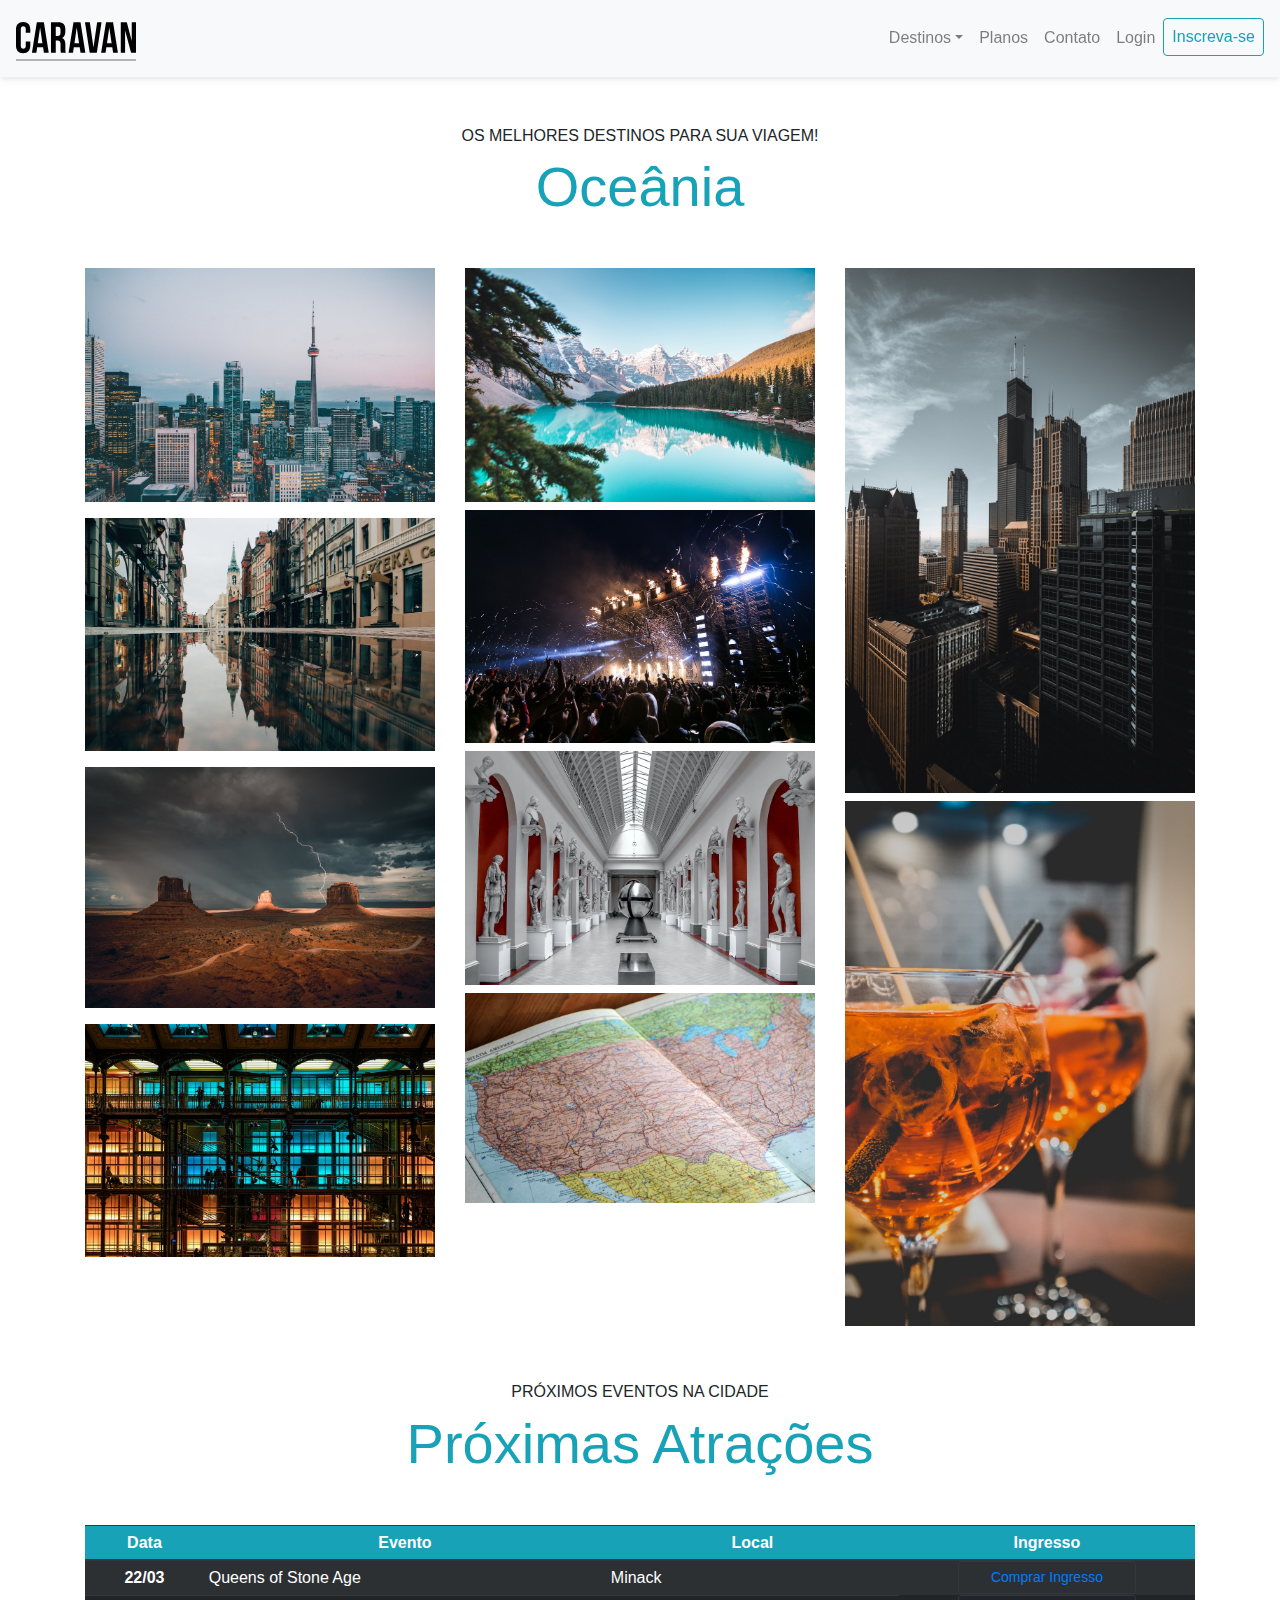
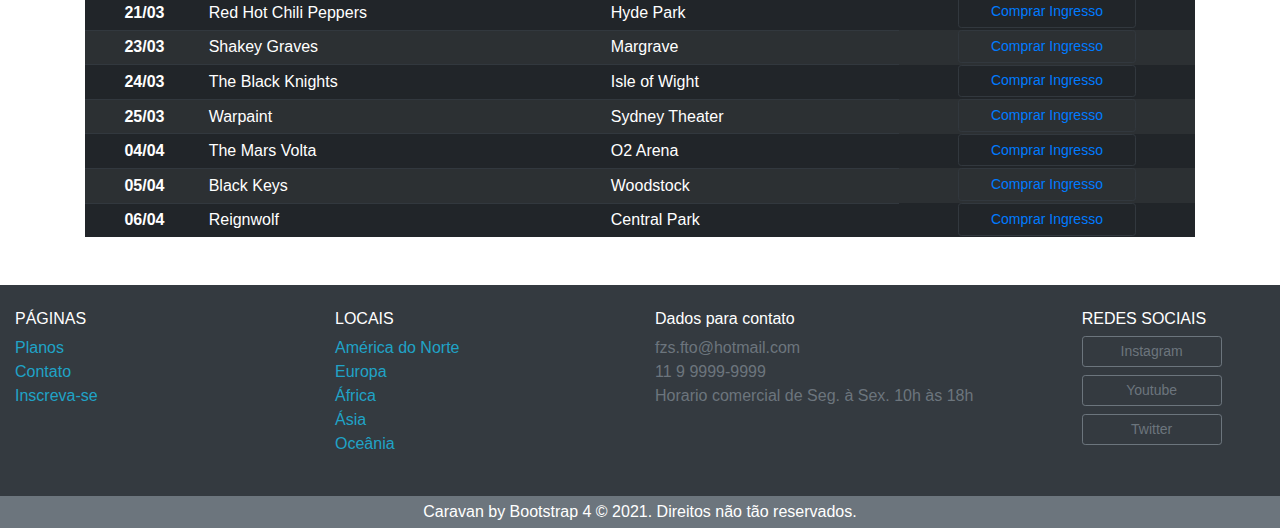
<file: pages/oceania.html>
<!DOCTYPE html>
<html lang="pt-br">

<head>
  <meta charset="UTF-8" />
  <meta http-equiv="X-UA-Compatible" content="IE=edge" />
  <meta name="viewport" content="width=device-width, initial-scale=1.0" />
  <title>Oceânia</title>
  <link rel="stylesheet" href="../css/bootstrap.min.css" />
  <link rel="stylesheet" href="../css/style.css" />
</head>

<body>
  <!-- Modal -->
  <div class="modal fade" id="modalLogin" tabindex="-1" role="dialog"
    aria-labelledby="modalLoginTitulo" aria-hidden="true">
    <div class="modal-dialog" role="document">
      <div class="modal-content">
        <div class="modal-header">
          <h5 class="modal-title" id="exampleModalLabel">Entre na sua conta</h5>
          <button type="button" class="close" data-dismiss="modal"
            aria-label="Close">
            <span aria-hidden="true">&times;</span>
          </button>
        </div>
        <div class="modal-body">
          <form>
            <div class="form-group">
              <label for="loginEmail">Endereço do E-mail</label>
              <input type="email" class="form-control" id="loginEmail">
            </div>
            <div class="form-group">
              <label for="loginSenha">Senha</label>
              <input type="password" class="form-control" id="loginSenha">
            </div>
            <div class="form-check">
              <input type="checkbox" class="form-check-input"
                id="loginRemenber">
              <label class="form-check-label" for="loginRemember">Mantenha-me
                logado</label>
            </div>
            <button type="submit" class="btn btn-info btn-md btn-block">Fazer
              login</button>
            <small class="form-text text-muted">Esqueceu sua
              senha? <a href="#">Recuperar senha</a></small>
          </form>
        </div>
      </div>
    </div>
  </div>
  <!--Fim do Modal-->
  <nav class="
            navbar navbar-expand-lg navbar-light
            bg-light
            fixed-top
            py-3
            box-shadow
          ">
    <a href="../index.html" class="navbar-brand barra-gray-responsive">
      <img src="../img/caravan.svg" alt="Caravan-logo" />
    </a>

    <button class="navbar-toggler" type="button" data-toggle="collapse"
      data-target="#navbarSupportedContent"
      aria-controls="navbarSupportedContent" aria-expanded="false"
      aria-label="Toggle navigation">
      <span class="navbar-toggler-icon"></span>

    </button>

    <div class="collapse navbar-collapse" id="navbarSupportedContent">
      <ul class="navbar-nav ml-auto">
        <li class="nav-item dropdown">
          <a class="nav-link dropdown-toggle" href="#" id="navbarDropdown"
            role="button" data-toggle="dropdown" aria-haspopup="true"
            aria-expanded="false">Destinos</a>
          <div class="dropdown-menu" aria-labelledby="navbarDropdown">
            <a class="dropdown-item" href="north.html">América do
              Norte</a>
            <a class="dropdown-item" href="europe.html">Europa</a>
            <a class="dropdown-item" href="africa.html">África</a>
            <a class="dropdown-item" href="asia.html">Ásia</a>
            <a class="dropdown-item" href="oceania.html">Oceânia</a>
          </div>
        </li>
        <li class="nav-item">
          <a class="nav-link" href="planos.html">Planos</a>
        </li>
        <li class="nav-item">
          <a class="nav-link" href="contato.html">Contato</a>
        </li>
        <li class="nav-item">
          <a class="nav-link" data-toggle="modal" data-target="#modalLogin"
            href="#">Login</a>
        </li>
        <li class="nav-item">
          <a class="btn btn-outline-info px-2"
            href="inscricao.html">Inscreva-se</a>
        </li>
      </ul>
    </div>
  </nav>

  <section class="container">
    <div class="text-center my-5">
      <span class="h6 d-block">OS MELHORES DESTINOS PARA SUA VIAGEM!</span>
      <h1 class="display-4 text-info">Oceânia</h1>
    </div>
    <div class="row">
      <div class="col-md">
        <img class="img-fluid mb-3" src="../img/local/north/foto-1.jpg"
          alt="Foto-1">
        <img class="img-fluid mb-3" src="../img/local/north/foto-2.jpg"
          alt="Foto-2">
        <img class="img-fluid mb-3" src="../img/local/north/foto-3.jpg"
          alt="Foto-3">
        <img class="img-fluid mb-3" src="../img/local/north/foto-9.jpg"
          alt="Foto-5">

      </div>
      <div class="col-md">
        <img class="img-fluid mb-2" src="../img/local/north/foto-4.jpg"
          alt="Foto-4">
        <img class="img-fluid mb-2" src="../img/local/north/foto-5.jpg"
          alt="Foto-5">
        <img class="img-fluid mb-2" src="../img/local/north/foto-8.jpg"
          alt="Foto-5">
        <img class="img-fluid mb-2" src="../img/local/north/foto-11.jpg"
          alt="Foto-5">
      </div>
      <div class="col-md">
        <img class="img-fluid mb-2" src="../img/local/north/foto-6.jpg"
          alt="Foto-6">
        <img class="img-fluid mb-2" src="../img/local/north/foto-7.jpg"
          alt="Foto-7">
      </div>
    </div>
  </section>

  <section class="container">
    <div class="text-center my-5">
      <span class="h6 d-block">PRÓXIMOS EVENTOS NA CIDADE</span>
      <h1 class="display-4 text-info">Próximas Atrações</h1>
    </div>

    <table
      class="table table-hover table-dark table-sm table-striped table-responsive-md">
      <thead>
        <tr class="bg-info text-center">
          <th scope="col">Data</th>
          <th scope="col">Evento</th>
          <th scope="col">Local</th>
          <th scope="col">Ingresso</th>
        </tr>
      </thead>
      <tbody class="table-cntr">
        <tr>
          <th scope="row" class="th-cntr">22/03</th>
          <td>Queens of Stone Age</td>
          <td>Minack </td>
          <td class="btn btn-sm btn-outline-success td-cntr">
            <a href="#">Comprar Ingresso</a>
          </td>
        </tr>
        <tr>
          <th scope="row" class="th-cntr">21/03</th>
          <td>Red Hot Chili Peppers</td>
          <td>Hyde Park</td>
          <td class="btn btn-sm btn-outline-success td-cntr">
            <a href="#">Comprar Ingresso</a>
          </td>
          </td>
        </tr>
        <tr>
          <th scope="row" class="th-cntr">23/03</th>
          <td>Shakey Graves</td>
          <td>Margrave</td>
          <td class="btn btn-sm btn-outline-success td-cntr">
            <a href="#">Comprar Ingresso</a>
          </td>
        </tr>
        <tr>
          <th scope="row" class="th-cntr">24/03</th>
          <td>The Black Knights</td>
          <td>Isle of Wight</td>
          <td class="btn btn-sm btn-outline-success td-cntr">
            <a href="#">Comprar Ingresso</a>
          </td>
        </tr>
        <tr>
          <th scope="row" class="th-cntr">25/03</th>
          <td>Warpaint</td>
          <td>Sydney Theater</td>
          <td class="btn btn-sm btn-outline-success td-cntr">
            <a href="#">Comprar Ingresso</a>
          </td>
        </tr>
        <tr>
          <th scope="row" class="th-cntr">04/04</th>
          <td>The Mars Volta</td>
          <td>O2 Arena</td>
          <td class="btn btn-sm btn-outline-success td-cntr">
            <a href="#">Comprar Ingresso</a>
          </td>
        </tr>
        <tr>
          <th scope="row" class="th-cntr">05/04</th>
          <td>Black Keys</td>
          <td>Woodstock</td>
          <td class="btn btn-sm btn-outline-success td-cntr">
            <a href="#">Comprar Ingresso</a>
          </td>
        </tr>
        <tr>
          <th scope="row" class="th-cntr">06/04</th>
          <td>Reignwolf</td>
          <td>Central Park</td>
          <td class="btn btn-sm btn-outline-success td-cntr">
            <a href="#">Comprar Ingresso
            </a>
          </td>
        </tr>
      </tbody>
    </table>

  </section>

  <footer class="bg-dark text-white mt-5">
    <div class="container-fluid py-4">
      <div class="row">
        <div class="col-md-3 col-6">
          <h4 class="h6">PÁGINAS</h4>
          <ul class="list-unstyled">
            <li><a class="font-color-txt" href="planos.html">Planos</a></li>
            <li><a class="font-color-txt" href="contato.html">Contato</a></li>
            <li><a class="font-color-txt" href="inscricao.html">Inscreva-se</a>
            </li>
          </ul>
        </div>
        <div class="col-md-3 col-6">
          <h4 class="h6">LOCAIS</h4>
          <ul class="list-unstyled">
            <li><a class="font-color-txt" href="north.html">América do
                Norte</a>
            </li>
            <li><a class="font-color-txt" href="europe.html">Europa</a>
            </li>
            <li><a class="font-color-txt" href="africa.html">África</a>
            </li>
            <li><a class="font-color-txt" href="asia.html">Ásia</a></li>
            <li><a class="font-color-txt" href="oceania.html">Oceânia</a>
            </li>
          </ul>
        </div>
        <div class="col-md-4 col-6">
          <h4 class="h6">Dados para contato</h4>
          <ul class="list-unstyled text-secondary">
            <li class="email">fzs.fto@hotmail.com</li>
            <li>11 9 9999-9999</li>
            <li>Horario comercial de Seg. à Sex. 10h às 18h</li>
          </ul>
        </div>
        <div class="col-md-2 col-6">
          <h4 class="h6">REDES SOCIAIS</h4>
          <ul class="list-unstyled">
            <li><a class="btn btn-outline-secondary btn-sm btn-block mb-2"
                href="https://www.instagram.com/" target="_blank"
                style="max-width: 140px;">Instagram</a></li>
            <li><a class="btn btn-outline-secondary btn-sm btn-block mb-2"
                href="https://www.youtube.com" target="_blank"
                style="max-width: 140px;">Youtube</a></li>
            <li><a class="btn btn-outline-secondary btn-sm btn-block mb-2"
                href="https://twitter.com" target="_blank"
                style="max-width: 140px;">Twitter</a></li>
          </ul>
        </div>
      </div>
    </div>
    </div>
    <div class="bg-secondary text-center py-1">
      <p class="mb-0">Caravan by Bootstrap 4 © 2021. Direitos não tão
        reservados.</p>
    </div>
  </footer>

  <script type="text/javascript" src="../js/popper.min.js"></script>
  <script type="text/javascript" src="../js/jquery-3.5.1.slim.min.js"></script>
  <script type="text/javascript" src="../js/bootstrap.min.js"></script>
  <script type="text/javascript" src="../js/app.js"></script>

</body>

</html>
</file>
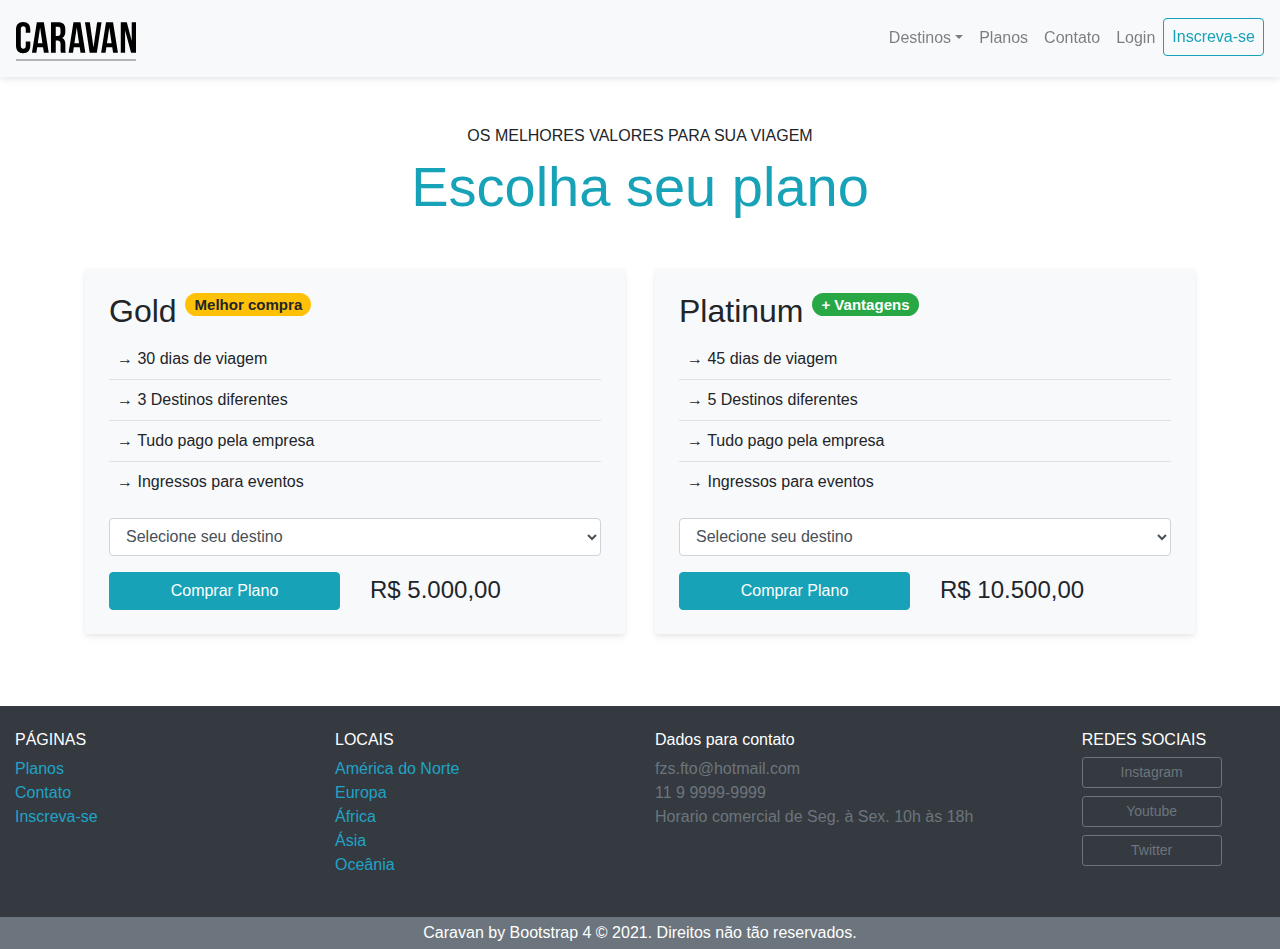
<file: pages/planos.html>
<!DOCTYPE html>
<html lang="pt-br">

<head>
  <meta charset="UTF-8" />
  <meta http-equiv="X-UA-Compatible" content="IE=edge" />
  <meta name="viewport" content="width=device-width, initial-scale=1.0" />
  <title>Planos</title>
  <link rel="stylesheet" href="../css/bootstrap.min.css" />
  <link rel="stylesheet" href="../css/style.css" />
</head>

<body>
  <!-- Modal -->
  <div class="modal fade" id="modalLogin" tabindex="-1" role="dialog"
    aria-labelledby="modalLoginTitulo" aria-hidden="true">
    <div class="modal-dialog" role="document">
      <div class="modal-content">
        <div class="modal-header">
          <h5 class="modal-title" id="exampleModalLabel">Entre na sua conta</h5>
          <button type="button" class="close" data-dismiss="modal"
            aria-label="Close">
            <span aria-hidden="true">&times;</span>
          </button>
        </div>
        <div class="modal-body">
          <form>
            <div class="form-group">
              <label for="loginEmail">Endereço do E-mail</label>
              <input type="email" class="form-control" id="loginEmail">
            </div>
            <div class="form-group">
              <label for="loginSenha">Senha</label>
              <input type="password" class="form-control" id="loginSenha">
            </div>
            <div class="form-check">
              <input type="checkbox" class="form-check-input"
                id="loginRemenber">
              <label class="form-check-label" for="loginRemember">Mantenha-me
                logado</label>
            </div>
            <button type="submit" class="btn btn-info btn-md btn-block">Fazer
              login</button>
            <small class="form-text text-muted">Esqueceu sua
              senha? <a href="#">Recuperar senha</a></small>
          </form>
        </div>
      </div>
    </div>
  </div>
  <!--Fim do Modal-->
  <nav class="
            navbar navbar-expand-lg navbar-light
            bg-light
            fixed-top
            py-3
            box-shadow
          ">
    <a href="../index.html" class="navbar-brand barra-gray-responsive">
      <img src="../img/caravan.svg" alt="Caravan-logo" />
    </a>

    <button class="navbar-toggler" type="button" data-toggle="collapse"
      data-target="#navbarSupportedContent"
      aria-controls="navbarSupportedContent" aria-expanded="false"
      aria-label="Toggle navigation">
      <span class="navbar-toggler-icon"></span>

    </button>

    <div class="collapse navbar-collapse" id="navbarSupportedContent">
      <ul class="navbar-nav ml-auto">
        <li class="nav-item dropdown">
          <a class="nav-link dropdown-toggle" href="#" id="navbarDropdown"
            role="button" data-toggle="dropdown" aria-haspopup="true"
            aria-expanded="false">Destinos</a>
          <div class="dropdown-menu" aria-labelledby="navbarDropdown">
            <a class="dropdown-item" href="north.html">América do
              Norte</a>
            <a class="dropdown-item" href="europe.html">Europa</a>
            <a class="dropdown-item" href="africa.html">África</a>
            <a class="dropdown-item" href="asia.html">Ásia</a>
            <a class="dropdown-item" href="oceania.html">Oceânia</a>
          </div>
        </li>
        <li class="nav-item">
          <a class="nav-link" href="#">Planos</a>
        </li>
        <li class="nav-item">
          <a class="nav-link" href="contato.html">Contato</a>
        </li>
        <li class="nav-item">
          <a class="nav-link" data-toggle="modal" data-target="#modalLogin"
            href="#">Login</a>
        </li>
        <li class="nav-item">
          <a class="btn btn-outline-info px-2"
            href="inscricao.html">Inscreva-se</a>
        </li>
      </ul>
    </div>
  </nav>

  <section class="container">
    <div class="text-center my-5">
      <span class="h6 d-block">OS MELHORES VALORES PARA SUA VIAGEM</span>
      <h1 class="display-4 text-info">Escolha seu plano</h1>
    </div>

    <div class="row">
      <div class="col-md mb-4">
        <div class="bg-light rounded p-4 box-shadow">
          <h2>Gold
            <span class="badge badge-pill badge-warning bdg-fnt-sz">Melhor
              compra</span>
          </h2>
          <ul class="list-unstyled line-list li list-end li + li">
            <li data-toggle="tooltip" data-placement="top"
              title="30 Dias incríveis da melhor viagem da sua vida">→ 30 dias
              de
              viagem</li>
            <li data-toggle="tooltip" data-placement="top"
              title="3 cidades maravilhosas">→ 3 Destinos diferentes</li>
            <li data-toggle="tooltip" data-placement="top"
              title="Pacote 100% incluso">→ Tudo pago pela empresa</li>
            <li data-toggle="tooltip" data-placement="top"
              title="Os melhores eventos do momento!!!">→ Ingressos para eventos
            </li>
          </ul>
          <form action="">
            <div class="form-group">
              <select class="form-control" id="inputCidades">
                <option>Selecione seu destino</option>
                <option>África</option>
                <option>Ásia</option>
                <option>Europa</option>
                <option>América do Norte</option>
                <option>Oceânia</option>
              </select>
            </div>
          </form>
          <div class="row align-items-center">
            <div class="col">
              <a href="inscricao.html"
                class="btn btn-info btn-block align-items-center">Comprar
                Plano</a>
            </div>
            <div class="col">
              <span class="h4">R$ 5.000,00</span>
            </div>
          </div>
        </div>
      </div>

      <div class="col-md mb-4">
        <div class="bg-light rounded p-4 box-shadow">
          <h2>
            Platinum <span class="badge badge-pill badge-success bdg-fnt-sz">+
              Vantagens</span>
          </h2>
          <ul class="list-unstyled line-list li list-end li + li">
            <li data-toggle="tooltip" data-placement="top"
              title="45 Dias incríveis da melhor viagem da sua vida">→ 45 dias
              de viagem</li>
            <li data-toggle="tooltip" data-placement="top"
              title="5 cidades maravilhosas">→ 5 Destinos diferentes</li>
            <li data-toggle="tooltip" data-placement="top"
              title="Pacote 100% incluso">→ Tudo pago pela empresa</li>
            <li data-toggle="tooltip" data-placement="top"
              title="Os melhores eventos do momento!!!">→ Ingressos para eventos
            </li>
          </ul>
          <form action="">
            <div class="form-group">
              <select class="form-control" id="inputCidades">
                <option>Selecione seu destino</option>
                <option>África</option>
                <option>Ásia</option>
                <option>Europa</option>
                <option>América do Norte</option>
                <option>Oceânia</option>
              </select>
            </div>
          </form>
          <div class="row align-items-center">
            <div class="col">
              <a href="inscricao.html" class="btn btn-info btn-block">Comprar
                Plano</a>
            </div>
            <div class="col">
              <span class="h4">R$ 10.500,00</span>
            </div>
          </div>
        </div>
      </div>
    </div>
    </div>
  </section>



  <footer class="bg-dark text-white mt-5">
    <div class="container-fluid py-4">
      <div class="row">
        <div class="col-md-3 col-6">
          <h4 class="h6">PÁGINAS</h4>
          <ul class="list-unstyled">
            <li><a class="font-color-txt" href="planos.html">Planos</a></li>
            <li><a class="font-color-txt" href="contato.html">Contato</a></li>
            <li><a class="font-color-txt" href="inscricao.html">Inscreva-se</a>
            </li>
          </ul>
        </div>
        <div class="col-md-3 col-6">
          <h4 class="h6">LOCAIS</h4>
          <ul class="list-unstyled">
            <li><a class="font-color-txt" href="north.html">América do
                Norte</a>
            </li>
            <li><a class="font-color-txt" href="europe.html">Europa</a>
            </li>
            <li><a class="font-color-txt" href="africa.html">África</a>
            </li>
            <li><a class="font-color-txt" href="asia.html">Ásia</a></li>
            <li><a class="font-color-txt" href="oceania.html">Oceânia</a>
            </li>
          </ul>
        </div>
        <div class="col-md-4 col-6">
          <h4 class="h6">Dados para contato</h4>
          <ul class="list-unstyled text-secondary">
            <li class="email">fzs.fto@hotmail.com</li>
            <li>11 9 9999-9999</li>
            <li>Horario comercial de Seg. à Sex. 10h às 18h</li>
          </ul>
        </div>
        <div class="col-md-2 col-6">
          <h4 class="h6">REDES SOCIAIS</h4>
          <ul class="list-unstyled">
            <li><a class="btn btn-outline-secondary btn-sm btn-block mb-2"
                href="https://www.instagram.com/" target="_blank"
                style="max-width: 140px;">Instagram</a></li>
            <li><a class="btn btn-outline-secondary btn-sm btn-block mb-2"
                href="https://www.youtube.com" target="_blank"
                style="max-width: 140px;">Youtube</a></li>
            <li><a class="btn btn-outline-secondary btn-sm btn-block mb-2"
                href="https://twitter.com" target="_blank"
                style="max-width: 140px;">Twitter</a></li>
          </ul>
        </div>
      </div>
    </div>
    </div>
    <div class="bg-secondary text-center py-1">
      <p class="mb-0">Caravan by Bootstrap 4 © 2021. Direitos não tão
        reservados.</p>
    </div>
  </footer>

  <script type="text/javascript" src="../js/popper.min.js"></script>
  <script type="text/javascript" src="../js/jquery-3.5.1.slim.min.js"></script>
  <script type="text/javascript" src="../js/bootstrap.min.js"></script>
  <script type="text/javascript" src="../js/app.js"></script>

</body>

</html>
</file>
<file: css/style.css>
body {
  margin: 0 auto;
  max-width: 1920px;
  padding-top: 78px;
}

.barra-gray-responsive {
  border-bottom: 2px solid rgb(180, 180, 180);
}

.box-shadow {
  box-shadow: 0 2px 4px rgba(0, 0, 0, 0.05), 0 4px 8px rgba(0, 0, 0, 0.05);
}
/*

precisa acertar para widescreen

.container-fluid-max {
  max-width: 1950px;
}

*/

.font-color-txt {
  color: rgb(32, 163, 199);
}

#home-quote {
  background: url('../img/bg-quote.jpg') center center;
  background-size: cover;
}

@media (max-width: 767px) {
  #home-quote .display-4 {
    font-size: 2rem;
  }
  body {
    padding: 0px;
  }
  .fixed-top {
    position: relative;
  }
}

.pergunta-line {
  border-bottom: 1px solid #bebbbb;
}

.table-cntr {
  margin: auto;
}
.th-cntr {
  text-align: center;
}

.td-cntr {
  margin: 0 auto;
  display: block;
  width: min-content;
  min-width: 60%;
}

.bdg-fnt-sz {
  font-size: 47%;
  vertical-align: text-top;
}

.list-end li + li {
  border-top: 1px solid rgba(0, 0, 0, 0.09);
}

.line-list li {
  padding: 0.5rem;
}

.box-img-div {
  display: flex;
  align-items: flex-end;
}
</file>
